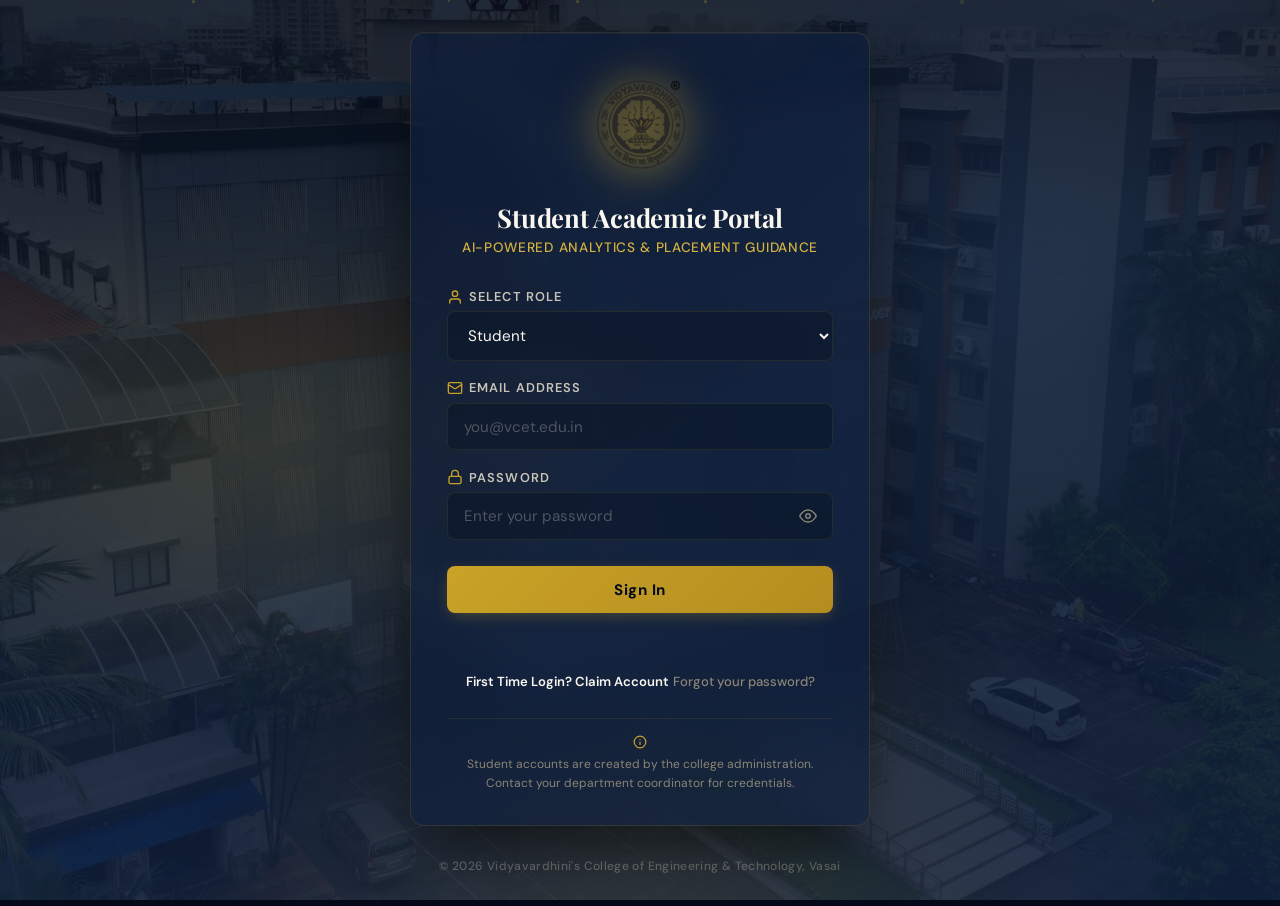
<file: target/classes/static/index.html>
<!DOCTYPE html>
<html lang="en">
<head>
    <meta charset="UTF-8">
    <meta name="viewport" content="width=device-width, initial-scale=1.0">
    <title>VCET — Student Academic Analytics & Placement Guidance Portal</title>
    <meta name="description" content="Vidyavardhini's College of Engineering and Technology. AI-Powered Student Academic Analytics and Placement Guidance Portal.">
    <link href="https://fonts.googleapis.com/css2?family=Playfair+Display:wght@500;700;800&family=DM+Sans:wght@400;500;600;700&display=swap" rel="stylesheet">
    <link rel="stylesheet" href="style.css">
</head>
<body>

    <!-- Animated Background Elements -->
    <div class="bg-scene">
        <div class="bg-gradient"></div>
        <div class="geo geo-2"></div>
        <div class="geo geo-3"></div>
        <div class="geo geo-4"></div>
        <div class="geo geo-5"></div>
        <div class="particle-field">
            <div class="particle p1"></div>
            <div class="particle p2"></div>
            <div class="particle p3"></div>
            <div class="particle p4"></div>
            <div class="particle p5"></div>
            <div class="particle p6"></div>
        </div>
    </div>
    
    <div class="login-wrapper">
        <div class="login-card" id="loginCard">
            <!-- University Crest -->
            <div class="crest-area">
                <div class="crest-glow"></div>
                <img src="College_Logo_R-removebg-preview.png" alt="VCET Crest" class="college-crest" id="collegeCrest">
            </div>

            <!-- Header -->
            <div class="card-header">
                <h1>Student Academic Portal</h1>
                <p class="subtitle">AI-Powered Analytics & Placement Guidance</p>
            </div>

            <!-- Login Form -->
            <form id="loginForm" class="login-form" autocomplete="off">
                <div class="form-group">
                    <label for="role">
                        <svg width="16" height="16" viewBox="0 0 24 24" fill="none" stroke="currentColor" stroke-width="2" stroke-linecap="round" stroke-linejoin="round"><path d="M20 21v-2a4 4 0 0 0-4-4H8a4 4 0 0 0-4 4v2"/><circle cx="12" cy="7" r="4"/></svg>
                        Select Role
                    </label>
                    <select id="role" name="role" required>
                        <option value="student">Student</option>
                        <option value="admin">Administrator</option>
                    </select>
                </div>

                <div class="form-group">
                    <label for="email">
                        <svg width="16" height="16" viewBox="0 0 24 24" fill="none" stroke="currentColor" stroke-width="2" stroke-linecap="round" stroke-linejoin="round"><rect x="2" y="4" width="20" height="16" rx="2"/><path d="m22 7-8.97 5.7a1.94 1.94 0 0 1-2.06 0L2 7"/></svg>
                        Email Address
                    </label>
                    <input type="email" id="email" name="email" placeholder="you@vcet.edu.in" required />
                </div>

                <div class="form-group">
                    <label for="password">
                        <svg width="16" height="16" viewBox="0 0 24 24" fill="none" stroke="currentColor" stroke-width="2" stroke-linecap="round" stroke-linejoin="round"><rect x="3" y="11" width="18" height="11" rx="2" ry="2"/><path d="M7 11V7a5 5 0 0 1 10 0v4"/></svg>
                        Password
                    </label>
                    <div class="input-with-icon">
                        <input type="password" id="password" name="password" placeholder="Enter your password" required />
                        <button type="button" class="toggle-pw" onclick="togglePasswordVisibility()" aria-label="Toggle password visibility" id="pwToggleBtn">
                            <svg id="eyeIcon" width="18" height="18" viewBox="0 0 24 24" fill="none" stroke="currentColor" stroke-width="2" stroke-linecap="round" stroke-linejoin="round"><path d="M1 12s4-8 11-8 11 8 11 8-4 8-11 8-11-8-11-8z"/><circle cx="12" cy="12" r="3"/></svg>
                            <svg id="eyeOffIcon" width="18" height="18" viewBox="0 0 24 24" fill="none" stroke="currentColor" stroke-width="2" stroke-linecap="round" stroke-linejoin="round" style="display:none"><path d="M17.94 17.94A10.07 10.07 0 0 1 12 20c-7 0-11-8-11-8a18.45 18.45 0 0 1 5.06-5.94M9.9 4.24A9.12 9.12 0 0 1 12 4c7 0 11 8 11 8a18.5 18.5 0 0 1-2.16 3.19m-6.72-1.07a3 3 0 1 1-4.24-4.24"/><line x1="1" y1="1" x2="23" y2="23"/></svg>
                        </button>
                    </div>
                </div>

                <div class="form-actions">
                    <button type="submit" class="btn-login" id="loginBtn">
                        <span class="btn-text">Sign In</span>
                        <span class="btn-loader" style="display:none;">
                            <svg width="20" height="20" viewBox="0 0 24 24" fill="none" stroke="currentColor" stroke-width="2"><circle cx="12" cy="12" r="10" stroke-dasharray="32" stroke-dashoffset="32"><animate attributeName="stroke-dashoffset" from="32" to="0" dur="1s" repeatCount="indefinite"/></circle></svg>
                        </span>
                    </button>
                </div>
                
                <div id="errorMessage" class="error-message"></div>

                <div class="help-link-row">
                    <button type="button" class="link-btn" onclick="openClaimAccountModal()" style="color: var(--accent); font-weight: 600;">First Time Login? Claim Account</button>
                    <button type="button" class="link-btn" onclick="openForgotPasswordModal()">Forgot your password?</button>
                </div>
            </form>

            <!-- Footer inside card -->
            <div class="card-divider"></div>
            <p class="card-note">
                <svg width="14" height="14" viewBox="0 0 24 24" fill="none" stroke="currentColor" stroke-width="2" stroke-linecap="round" stroke-linejoin="round"><circle cx="12" cy="12" r="10"/><line x1="12" y1="16" x2="12" y2="12"/><line x1="12" y1="8" x2="12.01" y2="8"/></svg>
                Student accounts are created by the college administration.<br/>Contact your department coordinator for credentials.
            </p>
        </div>

        <footer class="login-footer">
            <p>&copy; 2026 Vidyavardhini's College of Engineering & Technology, Vasai</p>
        </footer>
    </div>

    <!-- Forgot Password Modal -->
    <div id="forgotPasswordModal" class="modal-overlay hidden" role="dialog" aria-modal="true" aria-labelledby="forgotModalTitle" onclick="if(event.target===this)closeForgotPasswordModal()">
        <div class="modal-card" onclick="event.stopPropagation()">
            <div class="modal-header">
                <h2 id="forgotModalTitle">
                    <svg width="20" height="20" viewBox="0 0 24 24" fill="none" stroke="currentColor" stroke-width="2" stroke-linecap="round" stroke-linejoin="round"><circle cx="12" cy="12" r="10"/><path d="M9.09 9a3 3 0 0 1 5.83 1c0 2-3 3-3 3"/><line x1="12" y1="17" x2="12.01" y2="17"/></svg>
                    Account Recovery
                </h2>
                <button type="button" class="modal-close" onclick="closeForgotPasswordModal()" aria-label="Close">
                    <svg width="20" height="20" viewBox="0 0 24 24" fill="none" stroke="currentColor" stroke-width="2" stroke-linecap="round" stroke-linejoin="round"><line x1="18" y1="6" x2="6" y2="18"/><line x1="6" y1="6" x2="18" y2="18"/></svg>
                </button>
            </div>
            <p class="modal-note">Automated password reset is not available. Enter your email to get recovery instructions.</p>
            <form id="forgotPasswordForm" onsubmit="submitForgotPassword(event)">
                <div class="form-group">
                    <label for="forgotEmail">Registered Email</label>
                    <input type="email" id="forgotEmail" required placeholder="you@vcet.edu.in" />
                </div>
                <p id="forgotPasswordMessage" class="forgot-message"></p>
                <div class="form-actions modal-actions">
                    <button type="submit" class="btn-login">Get Instructions</button>
                </div>
            </form>
        </div>
    </div>
    
    <!-- Claim Account Modal -->
    <div id="claimAccountModal" class="modal-overlay hidden" role="dialog" aria-modal="true" aria-labelledby="claimModalTitle" onclick="if(event.target===this)closeClaimAccountModal()">
        <div class="modal-card" onclick="event.stopPropagation()">
            <div class="modal-header">
                <h2 id="claimModalTitle">
                    <svg width="20" height="20" viewBox="0 0 24 24" fill="none" stroke="currentColor" stroke-width="2" stroke-linecap="round" stroke-linejoin="round"><path d="M16 21v-2a4 4 0 0 0-4-4H6a4 4 0 0 0-4 4v2"/><circle cx="9" cy="7" r="4"/><polyline points="16 11 18 13 22 9"/></svg>
                    Claim Account
                </h2>
                <button type="button" class="modal-close" onclick="closeClaimAccountModal()" aria-label="Close">
                    <svg width="20" height="20" viewBox="0 0 24 24" fill="none" stroke="currentColor" stroke-width="2" stroke-linecap="round" stroke-linejoin="round"><line x1="18" y1="6" x2="6" y2="18"/><line x1="6" y1="6" x2="18" y2="18"/></svg>
                </button>
            </div>
            <p class="modal-note">Set up your secure password using the 8-character Claim Code sent by your administrator.</p>
            <form id="claimAccountForm" onsubmit="submitClaimAccount(event)">
                <div class="form-group">
                    <label for="claimToken">Claim Code</label>
                    <input type="text" id="claimToken" required placeholder="E.g., A72B9X3K" />
                </div>
                <div class="form-group">
                    <label for="claimEmail">Registered Email</label>
                    <input type="email" id="claimEmail" required placeholder="you@vcet.edu.in" />
                </div>
                <div class="form-group">
                    <label for="claimPassword">Create New Password</label>
                    <input type="password" id="claimPassword" required placeholder="Minimum 6 characters" minlength="6" />
                </div>
                <p id="claimAccountMessage" class="forgot-message"></p>
                <div class="form-actions modal-actions">
                    <button type="submit" class="btn-login" id="claimBtn">
                        <span class="btn-text" id="claimBtnText">Secure Account</span>
                        <span class="btn-loader" id="claimBtnLoader" style="display:none;">
                            <svg width="20" height="20" viewBox="0 0 24 24" fill="none" stroke="currentColor" stroke-width="2"><circle cx="12" cy="12" r="10" stroke-dasharray="32" stroke-dashoffset="32"><animate attributeName="stroke-dashoffset" from="32" to="0" dur="1s" repeatCount="indefinite"/></circle></svg>
                        </span>
                    </button>
                </div>
            </form>
        </div>
    </div>

    <script src="script.js"></script>
</body>
</html>
</file>
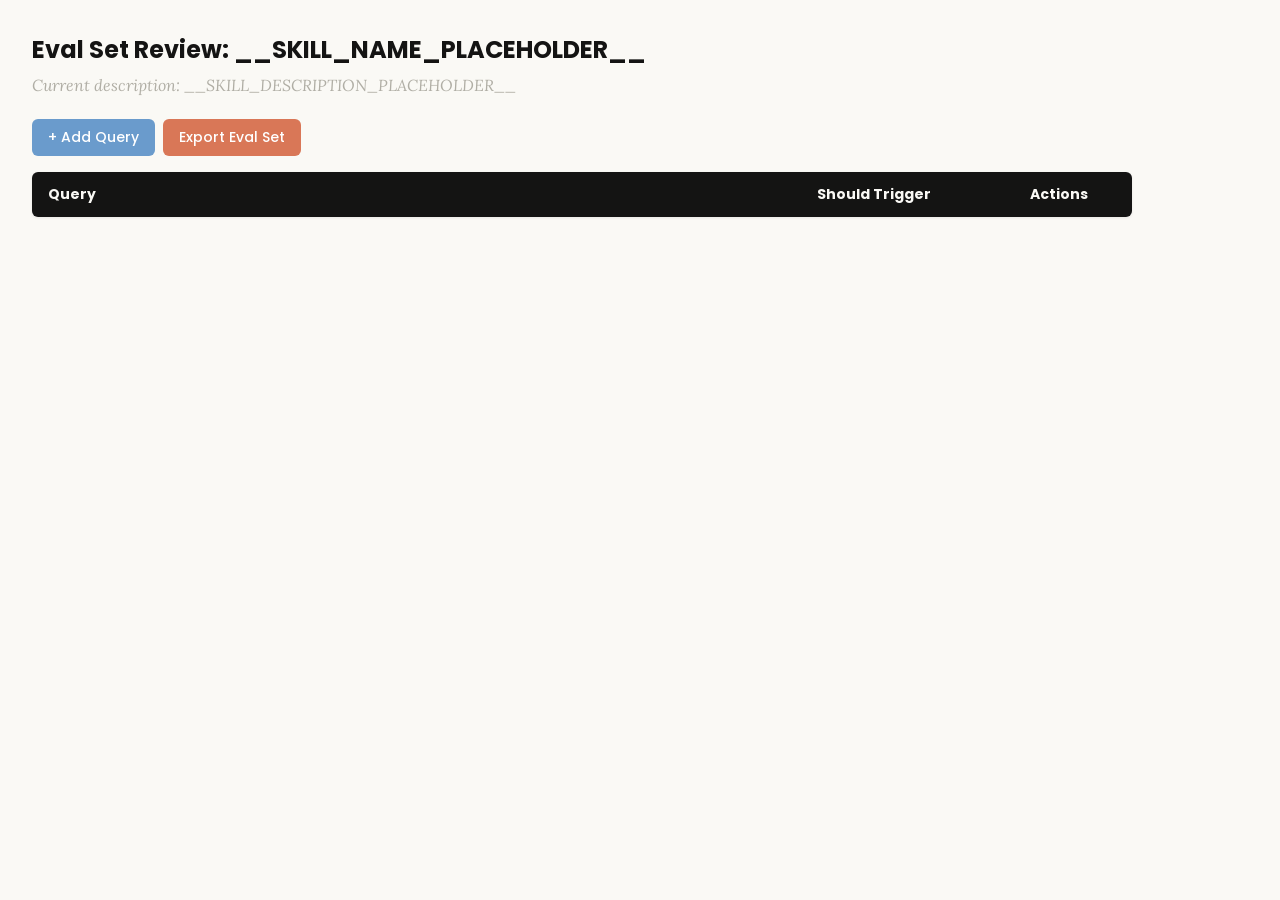
<file: SKills/skill-creator/assets/eval_review.html>
<!DOCTYPE html>
<html lang="en">
<head>
  <meta charset="UTF-8">
  <meta name="viewport" content="width=device-width, initial-scale=1.0">
  <title>Eval Set Review - __SKILL_NAME_PLACEHOLDER__</title>
  <link rel="preconnect" href="https://fonts.googleapis.com">
  <link rel="preconnect" href="https://fonts.gstatic.com" crossorigin>
  <link href="https://fonts.googleapis.com/css2?family=Poppins:wght@500;600&family=Lora:wght@400;500&display=swap" rel="stylesheet">
  <style>
    * { box-sizing: border-box; margin: 0; padding: 0; }
    body { font-family: 'Lora', Georgia, serif; background: #faf9f5; padding: 2rem; color: #141413; }
    h1 { font-family: 'Poppins', sans-serif; margin-bottom: 0.5rem; font-size: 1.5rem; }
    .description { color: #b0aea5; margin-bottom: 1.5rem; font-style: italic; max-width: 900px; }
    .controls { margin-bottom: 1rem; display: flex; gap: 0.5rem; }
    .btn { font-family: 'Poppins', sans-serif; padding: 0.5rem 1rem; border: none; border-radius: 6px; cursor: pointer; font-size: 0.875rem; font-weight: 500; }
    .btn-add { background: #6a9bcc; color: white; }
    .btn-add:hover { background: #5889b8; }
    .btn-export { background: #d97757; color: white; }
    .btn-export:hover { background: #c4613f; }
    table { width: 100%; max-width: 1100px; border-collapse: collapse; background: white; border-radius: 6px; overflow: hidden; box-shadow: 0 1px 3px rgba(0,0,0,0.08); }
    th { font-family: 'Poppins', sans-serif; background: #141413; color: #faf9f5; padding: 0.75rem 1rem; text-align: left; font-size: 0.875rem; }
    td { padding: 0.75rem 1rem; border-bottom: 1px solid #e8e6dc; vertical-align: top; }
    tr:nth-child(even) td { background: #faf9f5; }
    tr:hover td { background: #f3f1ea; }
    .section-header td { background: #e8e6dc; font-family: 'Poppins', sans-serif; font-weight: 500; font-size: 0.8rem; color: #141413; text-transform: uppercase; letter-spacing: 0.05em; }
    .query-input { width: 100%; padding: 0.4rem; border: 1px solid #e8e6dc; border-radius: 4px; font-size: 0.875rem; font-family: 'Lora', Georgia, serif; resize: vertical; min-height: 60px; }
    .query-input:focus { outline: none; border-color: #d97757; box-shadow: 0 0 0 2px rgba(217,119,87,0.15); }
    .toggle { position: relative; display: inline-block; width: 44px; height: 24px; }
    .toggle input { opacity: 0; width: 0; height: 0; }
    .toggle .slider { position: absolute; inset: 0; background: #b0aea5; border-radius: 24px; cursor: pointer; transition: 0.2s; }
    .toggle .slider::before { content: ""; position: absolute; width: 18px; height: 18px; left: 3px; bottom: 3px; background: white; border-radius: 50%; transition: 0.2s; }
    .toggle input:checked + .slider { background: #d97757; }
    .toggle input:checked + .slider::before { transform: translateX(20px); }
    .btn-delete { background: #c44; color: white; padding: 0.3rem 0.6rem; border: none; border-radius: 4px; cursor: pointer; font-size: 0.75rem; font-family: 'Poppins', sans-serif; }
    .btn-delete:hover { background: #a33; }
    .summary { margin-top: 1rem; color: #b0aea5; font-size: 0.875rem; }
  </style>
</head>
<body>
  <h1>Eval Set Review: <span id="skill-name">__SKILL_NAME_PLACEHOLDER__</span></h1>
  <p class="description">Current description: <span id="skill-desc">__SKILL_DESCRIPTION_PLACEHOLDER__</span></p>

  <div class="controls">
    <button class="btn btn-add" onclick="addRow()">+ Add Query</button>
    <button class="btn btn-export" onclick="exportEvalSet()">Export Eval Set</button>
  </div>

  <table>
    <thead>
      <tr>
        <th style="width:65%">Query</th>
        <th style="width:18%">Should Trigger</th>
        <th style="width:10%">Actions</th>
      </tr>
    </thead>
    <tbody id="eval-body"></tbody>
  </table>

  <p class="summary" id="summary"></p>

  <script>
    const EVAL_DATA = __EVAL_DATA_PLACEHOLDER__;

    let evalItems = [...EVAL_DATA];

    function render() {
      const tbody = document.getElementById('eval-body');
      tbody.innerHTML = '';

      // Sort: should-trigger first, then should-not-trigger
      const sorted = evalItems
        .map((item, origIdx) => ({ ...item, origIdx }))
        .sort((a, b) => (b.should_trigger ? 1 : 0) - (a.should_trigger ? 1 : 0));

      let lastGroup = null;
      sorted.forEach(item => {
        const group = item.should_trigger ? 'trigger' : 'no-trigger';
        if (group !== lastGroup) {
          const headerRow = document.createElement('tr');
          headerRow.className = 'section-header';
          headerRow.innerHTML = `<td colspan="3">${item.should_trigger ? 'Should Trigger' : 'Should NOT Trigger'}</td>`;
          tbody.appendChild(headerRow);
          lastGroup = group;
        }

        const idx = item.origIdx;
        const tr = document.createElement('tr');
        tr.innerHTML = `
          <td><textarea class="query-input" onchange="updateQuery(${idx}, this.value)">${escapeHtml(item.query)}</textarea></td>
          <td>
            <label class="toggle">
              <input type="checkbox" ${item.should_trigger ? 'checked' : ''} onchange="updateTrigger(${idx}, this.checked)">
              <span class="slider"></span>
            </label>
            <span style="margin-left:8px;font-size:0.8rem;color:#b0aea5">${item.should_trigger ? 'Yes' : 'No'}</span>
          </td>
          <td><button class="btn-delete" onclick="deleteRow(${idx})">Delete</button></td>
        `;
        tbody.appendChild(tr);
      });
      updateSummary();
    }

    function escapeHtml(text) {
      const div = document.createElement('div');
      div.textContent = text;
      return div.innerHTML;
    }

    function updateQuery(idx, value) { evalItems[idx].query = value; updateSummary(); }
    function updateTrigger(idx, value) { evalItems[idx].should_trigger = value; render(); }
    function deleteRow(idx) { evalItems.splice(idx, 1); render(); }

    function addRow() {
      evalItems.push({ query: '', should_trigger: true });
      render();
      const inputs = document.querySelectorAll('.query-input');
      inputs[inputs.length - 1].focus();
    }

    function updateSummary() {
      const trigger = evalItems.filter(i => i.should_trigger).length;
      const noTrigger = evalItems.filter(i => !i.should_trigger).length;
      document.getElementById('summary').textContent =
        `${evalItems.length} queries total: ${trigger} should trigger, ${noTrigger} should not trigger`;
    }

    function exportEvalSet() {
      const valid = evalItems.filter(i => i.query.trim() !== '');
      const data = valid.map(i => ({ query: i.query.trim(), should_trigger: i.should_trigger }));
      const blob = new Blob([JSON.stringify(data, null, 2)], { type: 'application/json' });
      const url = URL.createObjectURL(blob);
      const a = document.createElement('a');
      a.href = url;
      a.download = 'eval_set.json';
      document.body.appendChild(a);
      a.click();
      document.body.removeChild(a);
      URL.revokeObjectURL(url);
    }

    render();
  </script>
</body>
</html>
</file>
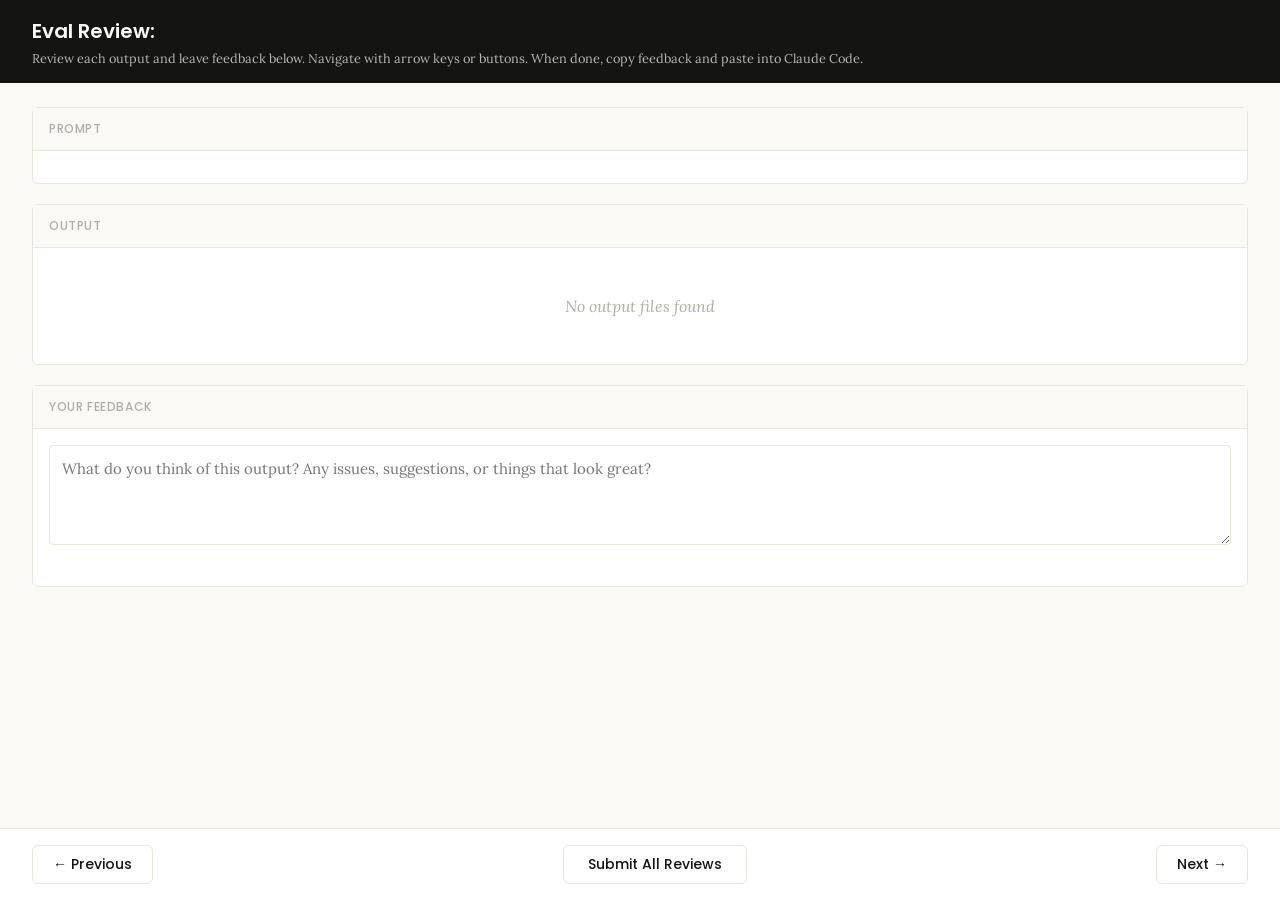
<file: SKills/skill-creator/eval-viewer/viewer.html>
<!DOCTYPE html>
<html lang="en">
<head>
  <meta charset="UTF-8">
  <meta name="viewport" content="width=device-width, initial-scale=1.0">
  <title>Eval Review</title>
  <link rel="preconnect" href="https://fonts.googleapis.com">
  <link rel="preconnect" href="https://fonts.gstatic.com" crossorigin>
  <link href="https://fonts.googleapis.com/css2?family=Poppins:wght@500;600&family=Lora:wght@400;500&display=swap" rel="stylesheet">
  <script src="https://cdn.sheetjs.com/xlsx-0.20.3/package/dist/xlsx.full.min.js" integrity="sha384-EnyY0/GSHQGSxSgMwaIPzSESbqoOLSexfnSMN2AP+39Ckmn92stwABZynq1JyzdT" crossorigin="anonymous"></script>
  <style>
    :root {
      --bg: #faf9f5;
      --surface: #ffffff;
      --border: #e8e6dc;
      --text: #141413;
      --text-muted: #b0aea5;
      --accent: #d97757;
      --accent-hover: #c4613f;
      --green: #788c5d;
      --green-bg: #eef2e8;
      --red: #c44;
      --red-bg: #fceaea;
      --header-bg: #141413;
      --header-text: #faf9f5;
      --radius: 6px;
    }

    * { box-sizing: border-box; margin: 0; padding: 0; }

    body {
      font-family: 'Lora', Georgia, serif;
      background: var(--bg);
      color: var(--text);
      height: 100vh;
      display: flex;
      flex-direction: column;
    }

    /* ---- Header ---- */
    .header {
      background: var(--header-bg);
      color: var(--header-text);
      padding: 1rem 2rem;
      display: flex;
      justify-content: space-between;
      align-items: center;
      flex-shrink: 0;
    }
    .header h1 {
      font-family: 'Poppins', sans-serif;
      font-size: 1.25rem;
      font-weight: 600;
    }
    .header .instructions {
      font-size: 0.8rem;
      opacity: 0.7;
      margin-top: 0.25rem;
    }
    .header .progress {
      font-size: 0.875rem;
      opacity: 0.8;
      text-align: right;
    }

    /* ---- Main content ---- */
    .main {
      flex: 1;
      overflow-y: auto;
      padding: 1.5rem 2rem;
      display: flex;
      flex-direction: column;
      gap: 1.25rem;
    }

    /* ---- Sections ---- */
    .section {
      background: var(--surface);
      border: 1px solid var(--border);
      border-radius: var(--radius);
      flex-shrink: 0;
    }
    .section-header {
      font-family: 'Poppins', sans-serif;
      padding: 0.75rem 1rem;
      font-size: 0.75rem;
      font-weight: 500;
      text-transform: uppercase;
      letter-spacing: 0.05em;
      color: var(--text-muted);
      border-bottom: 1px solid var(--border);
      background: var(--bg);
    }
    .section-body {
      padding: 1rem;
    }

    /* ---- Config badge ---- */
    .config-badge {
      display: inline-block;
      padding: 0.2rem 0.625rem;
      border-radius: 9999px;
      font-family: 'Poppins', sans-serif;
      font-size: 0.6875rem;
      font-weight: 600;
      text-transform: uppercase;
      letter-spacing: 0.03em;
      margin-left: 0.75rem;
      vertical-align: middle;
    }
    .config-badge.config-primary {
      background: rgba(33, 150, 243, 0.12);
      color: #1976d2;
    }
    .config-badge.config-baseline {
      background: rgba(255, 193, 7, 0.15);
      color: #f57f17;
    }

    /* ---- Prompt ---- */
    .prompt-text {
      white-space: pre-wrap;
      font-size: 0.9375rem;
      line-height: 1.6;
    }

    /* ---- Outputs ---- */
    .output-file {
      border: 1px solid var(--border);
      border-radius: var(--radius);
      overflow: hidden;
    }
    .output-file + .output-file {
      margin-top: 1rem;
    }
    .output-file-header {
      padding: 0.5rem 0.75rem;
      font-size: 0.8rem;
      font-weight: 600;
      color: var(--text-muted);
      background: var(--bg);
      border-bottom: 1px solid var(--border);
      font-family: 'SF Mono', SFMono-Regular, Consolas, 'Liberation Mono', Menlo, monospace;
      display: flex;
      justify-content: space-between;
      align-items: center;
    }
    .output-file-header .dl-btn {
      font-size: 0.7rem;
      color: var(--accent);
      text-decoration: none;
      cursor: pointer;
      font-family: -apple-system, BlinkMacSystemFont, 'Segoe UI', sans-serif;
      font-weight: 500;
      opacity: 0.8;
    }
    .output-file-header .dl-btn:hover {
      opacity: 1;
      text-decoration: underline;
    }
    .output-file-content {
      padding: 0.75rem;
      overflow-x: auto;
    }
    .output-file-content pre {
      font-size: 0.8125rem;
      line-height: 1.5;
      white-space: pre-wrap;
      word-break: break-word;
      font-family: 'SF Mono', SFMono-Regular, Consolas, 'Liberation Mono', Menlo, monospace;
    }
    .output-file-content img {
      max-width: 100%;
      height: auto;
      border-radius: 4px;
    }
    .output-file-content iframe {
      width: 100%;
      height: 600px;
      border: none;
    }
    .output-file-content table {
      border-collapse: collapse;
      font-size: 0.8125rem;
      width: 100%;
    }
    .output-file-content table td,
    .output-file-content table th {
      border: 1px solid var(--border);
      padding: 0.375rem 0.5rem;
      text-align: left;
    }
    .output-file-content table th {
      background: var(--bg);
      font-weight: 600;
    }
    .output-file-content .download-link {
      display: inline-flex;
      align-items: center;
      gap: 0.5rem;
      padding: 0.5rem 1rem;
      background: var(--bg);
      border: 1px solid var(--border);
      border-radius: 4px;
      color: var(--accent);
      text-decoration: none;
      font-size: 0.875rem;
      cursor: pointer;
    }
    .output-file-content .download-link:hover {
      background: var(--border);
    }
    .empty-state {
      color: var(--text-muted);
      font-style: italic;
      padding: 2rem;
      text-align: center;
    }

    /* ---- Feedback ---- */
    .prev-feedback {
      background: var(--bg);
      border: 1px solid var(--border);
      border-radius: 4px;
      padding: 0.625rem 0.75rem;
      margin-top: 0.75rem;
      font-size: 0.8125rem;
      color: var(--text-muted);
      line-height: 1.5;
    }
    .prev-feedback-label {
      font-size: 0.7rem;
      font-weight: 600;
      text-transform: uppercase;
      letter-spacing: 0.04em;
      margin-bottom: 0.25rem;
      color: var(--text-muted);
    }
    .feedback-textarea {
      width: 100%;
      min-height: 100px;
      padding: 0.75rem;
      border: 1px solid var(--border);
      border-radius: 4px;
      font-family: inherit;
      font-size: 0.9375rem;
      line-height: 1.5;
      resize: vertical;
      color: var(--text);
    }
    .feedback-textarea:focus {
      outline: none;
      border-color: var(--accent);
      box-shadow: 0 0 0 3px rgba(37, 99, 235, 0.1);
    }
    .feedback-status {
      font-size: 0.75rem;
      color: var(--text-muted);
      margin-top: 0.5rem;
      min-height: 1.1em;
    }

    /* ---- Grades (collapsible) ---- */
    .grades-toggle {
      display: flex;
      align-items: center;
      cursor: pointer;
      user-select: none;
    }
    .grades-toggle:hover {
      color: var(--accent);
    }
    .grades-toggle .arrow {
      margin-right: 0.5rem;
      transition: transform 0.15s;
      font-size: 0.75rem;
    }
    .grades-toggle .arrow.open {
      transform: rotate(90deg);
    }
    .grades-content {
      display: none;
      margin-top: 0.75rem;
    }
    .grades-content.open {
      display: block;
    }
    .grades-summary {
      font-size: 0.875rem;
      margin-bottom: 0.75rem;
      display: flex;
      align-items: center;
      gap: 0.5rem;
    }
    .grade-badge {
      display: inline-block;
      padding: 0.125rem 0.5rem;
      border-radius: 9999px;
      font-size: 0.75rem;
      font-weight: 600;
    }
    .grade-pass { background: var(--green-bg); color: var(--green); }
    .grade-fail { background: var(--red-bg); color: var(--red); }
    .assertion-list {
      list-style: none;
    }
    .assertion-item {
      padding: 0.625rem 0;
      border-bottom: 1px solid var(--border);
      font-size: 0.8125rem;
    }
    .assertion-item:last-child { border-bottom: none; }
    .assertion-status {
      font-weight: 600;
      margin-right: 0.5rem;
    }
    .assertion-status.pass { color: var(--green); }
    .assertion-status.fail { color: var(--red); }
    .assertion-evidence {
      color: var(--text-muted);
      font-size: 0.75rem;
      margin-top: 0.25rem;
      padding-left: 1.5rem;
    }

    /* ---- View tabs ---- */
    .view-tabs {
      display: flex;
      gap: 0;
      padding: 0 2rem;
      background: var(--bg);
      border-bottom: 1px solid var(--border);
      flex-shrink: 0;
    }
    .view-tab {
      font-family: 'Poppins', sans-serif;
      padding: 0.625rem 1.25rem;
      font-size: 0.8125rem;
      font-weight: 500;
      cursor: pointer;
      border: none;
      background: none;
      color: var(--text-muted);
      border-bottom: 2px solid transparent;
      transition: all 0.15s;
    }
    .view-tab:hover { color: var(--text); }
    .view-tab.active {
      color: var(--accent);
      border-bottom-color: var(--accent);
    }
    .view-panel { display: none; }
    .view-panel.active { display: flex; flex-direction: column; flex: 1; overflow: hidden; }

    /* ---- Benchmark view ---- */
    .benchmark-view {
      padding: 1.5rem 2rem;
      overflow-y: auto;
      flex: 1;
    }
    .benchmark-table {
      border-collapse: collapse;
      background: var(--surface);
      border: 1px solid var(--border);
      border-radius: var(--radius);
      font-size: 0.8125rem;
      width: 100%;
      margin-bottom: 1.5rem;
    }
    .benchmark-table th, .benchmark-table td {
      padding: 0.625rem 0.75rem;
      text-align: left;
      border: 1px solid var(--border);
    }
    .benchmark-table th {
      font-family: 'Poppins', sans-serif;
      background: var(--header-bg);
      color: var(--header-text);
      font-weight: 500;
      font-size: 0.75rem;
      text-transform: uppercase;
      letter-spacing: 0.04em;
    }
    .benchmark-table tr:hover { background: var(--bg); }
    .benchmark-table tr.benchmark-row-with { background: rgba(33, 150, 243, 0.06); }
    .benchmark-table tr.benchmark-row-without { background: rgba(255, 193, 7, 0.06); }
    .benchmark-table tr.benchmark-row-with:hover { background: rgba(33, 150, 243, 0.12); }
    .benchmark-table tr.benchmark-row-without:hover { background: rgba(255, 193, 7, 0.12); }
    .benchmark-table tr.benchmark-row-avg { font-weight: 600; border-top: 2px solid var(--border); }
    .benchmark-table tr.benchmark-row-avg.benchmark-row-with { background: rgba(33, 150, 243, 0.12); }
    .benchmark-table tr.benchmark-row-avg.benchmark-row-without { background: rgba(255, 193, 7, 0.12); }
    .benchmark-delta-positive { color: var(--green); font-weight: 600; }
    .benchmark-delta-negative { color: var(--red); font-weight: 600; }
    .benchmark-notes {
      background: var(--surface);
      border: 1px solid var(--border);
      border-radius: var(--radius);
      padding: 1rem;
    }
    .benchmark-notes h3 {
      font-family: 'Poppins', sans-serif;
      font-size: 0.875rem;
      margin-bottom: 0.75rem;
    }
    .benchmark-notes ul {
      list-style: disc;
      padding-left: 1.25rem;
    }
    .benchmark-notes li {
      font-size: 0.8125rem;
      line-height: 1.6;
      margin-bottom: 0.375rem;
    }
    .benchmark-empty {
      color: var(--text-muted);
      font-style: italic;
      text-align: center;
      padding: 3rem;
    }

    /* ---- Navigation ---- */
    .nav {
      display: flex;
      justify-content: space-between;
      align-items: center;
      padding: 1rem 2rem;
      border-top: 1px solid var(--border);
      background: var(--surface);
      flex-shrink: 0;
    }
    .nav-btn {
      font-family: 'Poppins', sans-serif;
      padding: 0.5rem 1.25rem;
      border: 1px solid var(--border);
      border-radius: var(--radius);
      background: var(--surface);
      cursor: pointer;
      font-size: 0.875rem;
      font-weight: 500;
      color: var(--text);
      transition: all 0.15s;
    }
    .nav-btn:hover:not(:disabled) {
      background: var(--bg);
      border-color: var(--text-muted);
    }
    .nav-btn:disabled {
      opacity: 0.4;
      cursor: not-allowed;
    }
    .done-btn {
      font-family: 'Poppins', sans-serif;
      padding: 0.5rem 1.5rem;
      border: 1px solid var(--border);
      border-radius: var(--radius);
      background: var(--surface);
      color: var(--text);
      cursor: pointer;
      font-size: 0.875rem;
      font-weight: 500;
      transition: all 0.15s;
    }
    .done-btn:hover {
      background: var(--bg);
      border-color: var(--text-muted);
    }
    .done-btn.ready {
      border: none;
      background: var(--accent);
      color: white;
      font-weight: 600;
    }
    .done-btn.ready:hover {
      background: var(--accent-hover);
    }
    /* ---- Done overlay ---- */
    .done-overlay {
      display: none;
      position: fixed;
      inset: 0;
      background: rgba(0, 0, 0, 0.5);
      z-index: 100;
      justify-content: center;
      align-items: center;
    }
    .done-overlay.visible {
      display: flex;
    }
    .done-card {
      background: var(--surface);
      border-radius: 12px;
      padding: 2rem 3rem;
      text-align: center;
      box-shadow: 0 20px 60px rgba(0, 0, 0, 0.3);
      max-width: 500px;
    }
    .done-card h2 {
      font-size: 1.5rem;
      margin-bottom: 0.5rem;
    }
    .done-card p {
      color: var(--text-muted);
      margin-bottom: 1.5rem;
      line-height: 1.5;
    }
    .done-card .btn-row {
      display: flex;
      gap: 0.5rem;
      justify-content: center;
    }
    .done-card button {
      padding: 0.5rem 1.25rem;
      border: 1px solid var(--border);
      border-radius: var(--radius);
      background: var(--surface);
      cursor: pointer;
      font-size: 0.875rem;
    }
    .done-card button:hover {
      background: var(--bg);
    }
    /* ---- Toast ---- */
    .toast {
      position: fixed;
      bottom: 5rem;
      left: 50%;
      transform: translateX(-50%);
      background: var(--header-bg);
      color: var(--header-text);
      padding: 0.625rem 1.25rem;
      border-radius: var(--radius);
      font-size: 0.875rem;
      opacity: 0;
      transition: opacity 0.3s;
      pointer-events: none;
      z-index: 200;
    }
    .toast.visible {
      opacity: 1;
    }
  </style>
</head>
<body>
  <div id="app" style="height:100vh; display:flex; flex-direction:column;">
    <div class="header">
      <div>
        <h1>Eval Review: <span id="skill-name"></span></h1>
        <div class="instructions">Review each output and leave feedback below. Navigate with arrow keys or buttons. When done, copy feedback and paste into Claude Code.</div>
      </div>
      <div class="progress" id="progress"></div>
    </div>

    <!-- View tabs (only shown when benchmark data exists) -->
    <div class="view-tabs" id="view-tabs" style="display:none;">
      <button class="view-tab active" onclick="switchView('outputs')">Outputs</button>
      <button class="view-tab" onclick="switchView('benchmark')">Benchmark</button>
    </div>

    <!-- Outputs panel (qualitative review) -->
    <div class="view-panel active" id="panel-outputs">
    <div class="main">
      <!-- Prompt -->
      <div class="section">
        <div class="section-header">Prompt <span class="config-badge" id="config-badge" style="display:none;"></span></div>
        <div class="section-body">
          <div class="prompt-text" id="prompt-text"></div>
        </div>
      </div>

      <!-- Outputs -->
      <div class="section">
        <div class="section-header">Output</div>
        <div class="section-body" id="outputs-body">
          <div class="empty-state">No output files found</div>
        </div>
      </div>

      <!-- Previous Output (collapsible) -->
      <div class="section" id="prev-outputs-section" style="display:none;">
        <div class="section-header">
          <div class="grades-toggle" onclick="togglePrevOutputs()">
            <span class="arrow" id="prev-outputs-arrow">&#9654;</span>
            Previous Output
          </div>
        </div>
        <div class="grades-content" id="prev-outputs-content"></div>
      </div>

      <!-- Grades (collapsible) -->
      <div class="section" id="grades-section" style="display:none;">
        <div class="section-header">
          <div class="grades-toggle" onclick="toggleGrades()">
            <span class="arrow" id="grades-arrow">&#9654;</span>
            Formal Grades
          </div>
        </div>
        <div class="grades-content" id="grades-content"></div>
      </div>

      <!-- Feedback -->
      <div class="section">
        <div class="section-header">Your Feedback</div>
        <div class="section-body">
          <textarea
            class="feedback-textarea"
            id="feedback"
            placeholder="What do you think of this output? Any issues, suggestions, or things that look great?"
          ></textarea>
          <div class="feedback-status" id="feedback-status"></div>
          <div class="prev-feedback" id="prev-feedback" style="display:none;">
            <div class="prev-feedback-label">Previous feedback</div>
            <div id="prev-feedback-text"></div>
          </div>
        </div>
      </div>
    </div>

    <div class="nav" id="outputs-nav">
      <button class="nav-btn" id="prev-btn" onclick="navigate(-1)">&#8592; Previous</button>
      <button class="done-btn" id="done-btn" onclick="showDoneDialog()">Submit All Reviews</button>
      <button class="nav-btn" id="next-btn" onclick="navigate(1)">Next &#8594;</button>
    </div>
    </div><!-- end panel-outputs -->

    <!-- Benchmark panel (quantitative stats) -->
    <div class="view-panel" id="panel-benchmark">
      <div class="benchmark-view" id="benchmark-content">
        <div class="benchmark-empty">No benchmark data available. Run a benchmark to see quantitative results here.</div>
      </div>
    </div>
  </div>

  <!-- Done overlay -->
  <div class="done-overlay" id="done-overlay">
    <div class="done-card">
      <h2>Review Complete</h2>
      <p>Your feedback has been saved. Go back to your Claude Code session and tell Claude you're done reviewing.</p>
      <div class="btn-row">
        <button onclick="closeDoneDialog()">OK</button>
      </div>
    </div>
  </div>

  <!-- Toast -->
  <div class="toast" id="toast"></div>

  <script>
    // ---- Embedded data (injected by generate_review.py) ----
    /*__EMBEDDED_DATA__*/

    // ---- State ----
    let feedbackMap = {};  // run_id -> feedback text
    let currentIndex = 0;
    let visitedRuns = new Set();

    // ---- Init ----
    async function init() {
      // Load saved feedback from server — but only if this isn't a fresh
      // iteration (indicated by previous_feedback being present). When
      // previous feedback exists, the feedback.json on disk is stale from
      // the prior iteration and should not pre-fill the textareas.
      const hasPrevious = Object.keys(EMBEDDED_DATA.previous_feedback || {}).length > 0
        || Object.keys(EMBEDDED_DATA.previous_outputs || {}).length > 0;
      if (!hasPrevious) {
        try {
          const resp = await fetch("/api/feedback");
          const data = await resp.json();
          if (data.reviews) {
            for (const r of data.reviews) feedbackMap[r.run_id] = r.feedback;
          }
        } catch { /* first run, no feedback yet */ }
      }

      document.getElementById("skill-name").textContent = EMBEDDED_DATA.skill_name;
      showRun(0);

      // Wire up feedback auto-save
      const textarea = document.getElementById("feedback");
      let saveTimeout = null;
      textarea.addEventListener("input", () => {
        clearTimeout(saveTimeout);
        document.getElementById("feedback-status").textContent = "";
        saveTimeout = setTimeout(() => saveCurrentFeedback(), 800);
      });
    }

    // ---- Navigation ----
    function navigate(delta) {
      const newIndex = currentIndex + delta;
      if (newIndex >= 0 && newIndex < EMBEDDED_DATA.runs.length) {
        saveCurrentFeedback();
        showRun(newIndex);
      }
    }

    function updateNavButtons() {
      document.getElementById("prev-btn").disabled = currentIndex === 0;
      document.getElementById("next-btn").disabled =
        currentIndex === EMBEDDED_DATA.runs.length - 1;
    }

    // ---- Show a run ----
    function showRun(index) {
      currentIndex = index;
      const run = EMBEDDED_DATA.runs[index];

      // Progress
      document.getElementById("progress").textContent =
        `${index + 1} of ${EMBEDDED_DATA.runs.length}`;

      // Prompt
      document.getElementById("prompt-text").textContent = run.prompt;

      // Config badge
      const badge = document.getElementById("config-badge");
      const configMatch = run.id.match(/(with_skill|without_skill|new_skill|old_skill)/);
      if (configMatch) {
        const config = configMatch[1];
        const isBaseline = config === "without_skill" || config === "old_skill";
        badge.textContent = config.replace(/_/g, " ");
        badge.className = "config-badge " + (isBaseline ? "config-baseline" : "config-primary");
        badge.style.display = "inline-block";
      } else {
        badge.style.display = "none";
      }

      // Outputs
      renderOutputs(run);

      // Previous outputs
      renderPrevOutputs(run);

      // Grades
      renderGrades(run);

      // Previous feedback
      const prevFb = (EMBEDDED_DATA.previous_feedback || {})[run.id];
      const prevEl = document.getElementById("prev-feedback");
      if (prevFb) {
        document.getElementById("prev-feedback-text").textContent = prevFb;
        prevEl.style.display = "block";
      } else {
        prevEl.style.display = "none";
      }

      // Feedback
      document.getElementById("feedback").value = feedbackMap[run.id] || "";
      document.getElementById("feedback-status").textContent = "";

      updateNavButtons();

      // Track visited runs and promote done button when all visited
      visitedRuns.add(index);
      const doneBtn = document.getElementById("done-btn");
      if (visitedRuns.size >= EMBEDDED_DATA.runs.length) {
        doneBtn.classList.add("ready");
      }

      // Scroll main content to top
      document.querySelector(".main").scrollTop = 0;
    }

    // ---- Render outputs ----
    function renderOutputs(run) {
      const container = document.getElementById("outputs-body");
      container.innerHTML = "";

      const outputs = run.outputs || [];
      if (outputs.length === 0) {
        container.innerHTML = '<div class="empty-state">No output files</div>';
        return;
      }

      for (const file of outputs) {
        const fileDiv = document.createElement("div");
        fileDiv.className = "output-file";

        // Always show file header with download link
        const header = document.createElement("div");
        header.className = "output-file-header";
        const nameSpan = document.createElement("span");
        nameSpan.textContent = file.name;
        header.appendChild(nameSpan);
        const dlBtn = document.createElement("a");
        dlBtn.className = "dl-btn";
        dlBtn.textContent = "Download";
        dlBtn.download = file.name;
        dlBtn.href = getDownloadUri(file);
        header.appendChild(dlBtn);
        fileDiv.appendChild(header);

        const content = document.createElement("div");
        content.className = "output-file-content";

        if (file.type === "text") {
          const pre = document.createElement("pre");
          pre.textContent = file.content;
          content.appendChild(pre);
        } else if (file.type === "image") {
          const img = document.createElement("img");
          img.src = file.data_uri;
          img.alt = file.name;
          content.appendChild(img);
        } else if (file.type === "pdf") {
          const iframe = document.createElement("iframe");
          iframe.src = file.data_uri;
          content.appendChild(iframe);
        } else if (file.type === "xlsx") {
          renderXlsx(content, file.data_b64);
        } else if (file.type === "binary") {
          const a = document.createElement("a");
          a.className = "download-link";
          a.href = file.data_uri;
          a.download = file.name;
          a.textContent = "Download " + file.name;
          content.appendChild(a);
        } else if (file.type === "error") {
          const pre = document.createElement("pre");
          pre.textContent = file.content;
          pre.style.color = "var(--red)";
          content.appendChild(pre);
        }

        fileDiv.appendChild(content);
        container.appendChild(fileDiv);
      }
    }

    // ---- XLSX rendering via SheetJS ----
    function renderXlsx(container, b64Data) {
      try {
        const raw = Uint8Array.from(atob(b64Data), c => c.charCodeAt(0));
        const wb = XLSX.read(raw, { type: "array" });

        for (let i = 0; i < wb.SheetNames.length; i++) {
          const sheetName = wb.SheetNames[i];
          const ws = wb.Sheets[sheetName];

          if (wb.SheetNames.length > 1) {
            const sheetLabel = document.createElement("div");
            sheetLabel.style.cssText =
              "font-weight:600; font-size:0.8rem; color:#b0aea5; margin-top:0.5rem; margin-bottom:0.25rem;";
            sheetLabel.textContent = "Sheet: " + sheetName;
            container.appendChild(sheetLabel);
          }

          const htmlStr = XLSX.utils.sheet_to_html(ws, { editable: false });
          const wrapper = document.createElement("div");
          wrapper.innerHTML = htmlStr;
          container.appendChild(wrapper);
        }
      } catch (err) {
        container.textContent = "Error rendering spreadsheet: " + err.message;
      }
    }

    // ---- Grades ----
    function renderGrades(run) {
      const section = document.getElementById("grades-section");
      const content = document.getElementById("grades-content");

      if (!run.grading) {
        section.style.display = "none";
        return;
      }

      const grading = run.grading;
      section.style.display = "block";
      // Reset to collapsed
      content.classList.remove("open");
      document.getElementById("grades-arrow").classList.remove("open");

      const summary = grading.summary || {};
      const expectations = grading.expectations || [];

      let html = '<div style="padding: 1rem;">';

      // Summary line
      const passRate = summary.pass_rate != null
        ? Math.round(summary.pass_rate * 100) + "%"
        : "?";
      const badgeClass = summary.pass_rate >= 0.8 ? "grade-pass" : summary.pass_rate >= 0.5 ? "" : "grade-fail";
      html += '<div class="grades-summary">';
      html += '<span class="grade-badge ' + badgeClass + '">' + passRate + '</span>';
      html += '<span>' + (summary.passed || 0) + ' passed, ' + (summary.failed || 0) + ' failed of ' + (summary.total || 0) + '</span>';
      html += '</div>';

      // Assertions list
      html += '<ul class="assertion-list">';
      for (const exp of expectations) {
        const statusClass = exp.passed ? "pass" : "fail";
        const statusIcon = exp.passed ? "\u2713" : "\u2717";
        html += '<li class="assertion-item">';
        html += '<span class="assertion-status ' + statusClass + '">' + statusIcon + '</span>';
        html += '<span>' + escapeHtml(exp.text) + '</span>';
        if (exp.evidence) {
          html += '<div class="assertion-evidence">' + escapeHtml(exp.evidence) + '</div>';
        }
        html += '</li>';
      }
      html += '</ul>';

      html += '</div>';
      content.innerHTML = html;
    }

    function toggleGrades() {
      const content = document.getElementById("grades-content");
      const arrow = document.getElementById("grades-arrow");
      content.classList.toggle("open");
      arrow.classList.toggle("open");
    }

    // ---- Previous outputs (collapsible) ----
    function renderPrevOutputs(run) {
      const section = document.getElementById("prev-outputs-section");
      const content = document.getElementById("prev-outputs-content");
      const prevOutputs = (EMBEDDED_DATA.previous_outputs || {})[run.id];

      if (!prevOutputs || prevOutputs.length === 0) {
        section.style.display = "none";
        return;
      }

      section.style.display = "block";
      // Reset to collapsed
      content.classList.remove("open");
      document.getElementById("prev-outputs-arrow").classList.remove("open");

      // Render the files into the content area
      content.innerHTML = "";
      const wrapper = document.createElement("div");
      wrapper.style.padding = "1rem";

      for (const file of prevOutputs) {
        const fileDiv = document.createElement("div");
        fileDiv.className = "output-file";

        const header = document.createElement("div");
        header.className = "output-file-header";
        const nameSpan = document.createElement("span");
        nameSpan.textContent = file.name;
        header.appendChild(nameSpan);
        const dlBtn = document.createElement("a");
        dlBtn.className = "dl-btn";
        dlBtn.textContent = "Download";
        dlBtn.download = file.name;
        dlBtn.href = getDownloadUri(file);
        header.appendChild(dlBtn);
        fileDiv.appendChild(header);

        const fc = document.createElement("div");
        fc.className = "output-file-content";

        if (file.type === "text") {
          const pre = document.createElement("pre");
          pre.textContent = file.content;
          fc.appendChild(pre);
        } else if (file.type === "image") {
          const img = document.createElement("img");
          img.src = file.data_uri;
          img.alt = file.name;
          fc.appendChild(img);
        } else if (file.type === "pdf") {
          const iframe = document.createElement("iframe");
          iframe.src = file.data_uri;
          fc.appendChild(iframe);
        } else if (file.type === "xlsx") {
          renderXlsx(fc, file.data_b64);
        } else if (file.type === "binary") {
          const a = document.createElement("a");
          a.className = "download-link";
          a.href = file.data_uri;
          a.download = file.name;
          a.textContent = "Download " + file.name;
          fc.appendChild(a);
        }

        fileDiv.appendChild(fc);
        wrapper.appendChild(fileDiv);
      }

      content.appendChild(wrapper);
    }

    function togglePrevOutputs() {
      const content = document.getElementById("prev-outputs-content");
      const arrow = document.getElementById("prev-outputs-arrow");
      content.classList.toggle("open");
      arrow.classList.toggle("open");
    }

    // ---- Feedback (saved to server -> feedback.json) ----
    function saveCurrentFeedback() {
      const run = EMBEDDED_DATA.runs[currentIndex];
      const text = document.getElementById("feedback").value;

      if (text.trim() === "") {
        delete feedbackMap[run.id];
      } else {
        feedbackMap[run.id] = text;
      }

      // Build reviews array from map
      const reviews = [];
      for (const [run_id, feedback] of Object.entries(feedbackMap)) {
        if (feedback.trim()) {
          reviews.push({ run_id, feedback, timestamp: new Date().toISOString() });
        }
      }

      fetch("/api/feedback", {
        method: "POST",
        headers: { "Content-Type": "application/json" },
        body: JSON.stringify({ reviews, status: "in_progress" }),
      }).then(() => {
        document.getElementById("feedback-status").textContent = "Saved";
      }).catch(() => {
        // Static mode or server unavailable — no-op on auto-save,
        // feedback will be downloaded on final submit
        document.getElementById("feedback-status").textContent = "Will download on submit";
      });
    }

    // ---- Done ----
    function showDoneDialog() {
      // Save current textarea to feedbackMap (but don't POST yet)
      const run = EMBEDDED_DATA.runs[currentIndex];
      const text = document.getElementById("feedback").value;
      if (text.trim() === "") {
        delete feedbackMap[run.id];
      } else {
        feedbackMap[run.id] = text;
      }

      // POST once with status: complete — include ALL runs so the model
      // can distinguish "no feedback" (looks good) from "not reviewed"
      const reviews = [];
      const ts = new Date().toISOString();
      for (const r of EMBEDDED_DATA.runs) {
        reviews.push({ run_id: r.id, feedback: feedbackMap[r.id] || "", timestamp: ts });
      }
      const payload = JSON.stringify({ reviews, status: "complete" }, null, 2);
      fetch("/api/feedback", {
        method: "POST",
        headers: { "Content-Type": "application/json" },
        body: payload,
      }).then(() => {
        document.getElementById("done-overlay").classList.add("visible");
      }).catch(() => {
        // Server not available (static mode) — download as file
        const blob = new Blob([payload], { type: "application/json" });
        const url = URL.createObjectURL(blob);
        const a = document.createElement("a");
        a.href = url;
        a.download = "feedback.json";
        a.click();
        URL.revokeObjectURL(url);
        document.getElementById("done-overlay").classList.add("visible");
      });
    }

    function closeDoneDialog() {
      // Reset status back to in_progress
      saveCurrentFeedback();
      document.getElementById("done-overlay").classList.remove("visible");
    }

    // ---- Toast ----
    function showToast(message) {
      const toast = document.getElementById("toast");
      toast.textContent = message;
      toast.classList.add("visible");
      setTimeout(() => toast.classList.remove("visible"), 2000);
    }

    // ---- Keyboard nav ----
    document.addEventListener("keydown", (e) => {
      // Don't capture when typing in textarea
      if (e.target.tagName === "TEXTAREA") return;

      if (e.key === "ArrowLeft" || e.key === "ArrowUp") {
        e.preventDefault();
        navigate(-1);
      } else if (e.key === "ArrowRight" || e.key === "ArrowDown") {
        e.preventDefault();
        navigate(1);
      }
    });

    // ---- Util ----
    function getDownloadUri(file) {
      if (file.data_uri) return file.data_uri;
      if (file.data_b64) return "data:application/octet-stream;base64," + file.data_b64;
      if (file.type === "text") return "data:text/plain;charset=utf-8," + encodeURIComponent(file.content);
      return "#";
    }

    function escapeHtml(text) {
      const div = document.createElement("div");
      div.textContent = text;
      return div.innerHTML;
    }

    // ---- View switching ----
    function switchView(view) {
      document.querySelectorAll(".view-tab").forEach(t => t.classList.remove("active"));
      document.querySelectorAll(".view-panel").forEach(p => p.classList.remove("active"));
      document.querySelector(`[onclick="switchView('${view}')"]`).classList.add("active");
      document.getElementById("panel-" + view).classList.add("active");
    }

    // ---- Benchmark rendering ----
    function renderBenchmark() {
      const data = EMBEDDED_DATA.benchmark;
      if (!data) return;

      // Show the tabs
      document.getElementById("view-tabs").style.display = "flex";

      const container = document.getElementById("benchmark-content");
      const summary = data.run_summary || {};
      const metadata = data.metadata || {};
      const notes = data.notes || [];

      let html = "";

      // Header
      html += "<h2 style='font-family: Poppins, sans-serif; margin-bottom: 0.5rem;'>Benchmark Results</h2>";
      html += "<p style='color: var(--text-muted); font-size: 0.875rem; margin-bottom: 1.25rem;'>";
      if (metadata.skill_name) html += "<strong>" + escapeHtml(metadata.skill_name) + "</strong> &mdash; ";
      if (metadata.timestamp) html += metadata.timestamp + " &mdash; ";
      if (metadata.evals_run) html += "Evals: " + metadata.evals_run.join(", ") + " &mdash; ";
      html += (metadata.runs_per_configuration || "?") + " runs per configuration";
      html += "</p>";

      // Summary table
      html += '<table class="benchmark-table">';

      function fmtStat(stat, pct) {
        if (!stat) return "—";
        const suffix = pct ? "%" : "";
        const m = pct ? (stat.mean * 100).toFixed(0) : stat.mean.toFixed(1);
        const s = pct ? (stat.stddev * 100).toFixed(0) : stat.stddev.toFixed(1);
        return m + suffix + " ± " + s + suffix;
      }

      function deltaClass(val) {
        if (!val) return "";
        const n = parseFloat(val);
        if (n > 0) return "benchmark-delta-positive";
        if (n < 0) return "benchmark-delta-negative";
        return "";
      }

      // Discover config names dynamically (everything except "delta")
      const configs = Object.keys(summary).filter(k => k !== "delta");
      const configA = configs[0] || "config_a";
      const configB = configs[1] || "config_b";
      const labelA = configA.replace(/_/g, " ").replace(/\b\w/g, c => c.toUpperCase());
      const labelB = configB.replace(/_/g, " ").replace(/\b\w/g, c => c.toUpperCase());
      const a = summary[configA] || {};
      const b = summary[configB] || {};
      const delta = summary.delta || {};

      html += "<thead><tr><th>Metric</th><th>" + escapeHtml(labelA) + "</th><th>" + escapeHtml(labelB) + "</th><th>Delta</th></tr></thead>";
      html += "<tbody>";

      html += "<tr><td><strong>Pass Rate</strong></td>";
      html += "<td>" + fmtStat(a.pass_rate, true) + "</td>";
      html += "<td>" + fmtStat(b.pass_rate, true) + "</td>";
      html += '<td class="' + deltaClass(delta.pass_rate) + '">' + (delta.pass_rate || "—") + "</td></tr>";

      // Time (only show row if data exists)
      if (a.time_seconds || b.time_seconds) {
        html += "<tr><td><strong>Time (s)</strong></td>";
        html += "<td>" + fmtStat(a.time_seconds, false) + "</td>";
        html += "<td>" + fmtStat(b.time_seconds, false) + "</td>";
        html += '<td class="' + deltaClass(delta.time_seconds) + '">' + (delta.time_seconds ? delta.time_seconds + "s" : "—") + "</td></tr>";
      }

      // Tokens (only show row if data exists)
      if (a.tokens || b.tokens) {
        html += "<tr><td><strong>Tokens</strong></td>";
        html += "<td>" + fmtStat(a.tokens, false) + "</td>";
        html += "<td>" + fmtStat(b.tokens, false) + "</td>";
        html += '<td class="' + deltaClass(delta.tokens) + '">' + (delta.tokens || "—") + "</td></tr>";
      }

      html += "</tbody></table>";

      // Per-eval breakdown (if runs data available)
      const runs = data.runs || [];
      if (runs.length > 0) {
        const evalIds = [...new Set(runs.map(r => r.eval_id))].sort((a, b) => a - b);

        html += "<h3 style='font-family: Poppins, sans-serif; margin-bottom: 0.75rem;'>Per-Eval Breakdown</h3>";

        const hasTime = runs.some(r => r.result && r.result.time_seconds != null);
        const hasErrors = runs.some(r => r.result && r.result.errors > 0);

        for (const evalId of evalIds) {
          const evalRuns = runs.filter(r => r.eval_id === evalId);
          const evalName = evalRuns[0] && evalRuns[0].eval_name ? evalRuns[0].eval_name : "Eval " + evalId;

          html += "<h4 style='font-family: Poppins, sans-serif; margin: 1rem 0 0.5rem; color: var(--text);'>" + escapeHtml(evalName) + "</h4>";
          html += '<table class="benchmark-table">';
          html += "<thead><tr><th>Config</th><th>Run</th><th>Pass Rate</th>";
          if (hasTime) html += "<th>Time (s)</th>";
          if (hasErrors) html += "<th>Crashes During Execution</th>";
          html += "</tr></thead>";
          html += "<tbody>";

          // Group by config and render with average rows
          const configGroups = [...new Set(evalRuns.map(r => r.configuration))];
          for (let ci = 0; ci < configGroups.length; ci++) {
            const config = configGroups[ci];
            const configRuns = evalRuns.filter(r => r.configuration === config);
            if (configRuns.length === 0) continue;

            const rowClass = ci === 0 ? "benchmark-row-with" : "benchmark-row-without";
            const configLabel = config.replace(/_/g, " ").replace(/\b\w/g, c => c.toUpperCase());

            for (const run of configRuns) {
              const r = run.result || {};
              const prClass = r.pass_rate >= 0.8 ? "benchmark-delta-positive" : r.pass_rate < 0.5 ? "benchmark-delta-negative" : "";
              html += '<tr class="' + rowClass + '">';
              html += "<td>" + configLabel + "</td>";
              html += "<td>" + run.run_number + "</td>";
              html += '<td class="' + prClass + '">' + ((r.pass_rate || 0) * 100).toFixed(0) + "% (" + (r.passed || 0) + "/" + (r.total || 0) + ")</td>";
              if (hasTime) html += "<td>" + (r.time_seconds != null ? r.time_seconds.toFixed(1) : "—") + "</td>";
              if (hasErrors) html += "<td>" + (r.errors || 0) + "</td>";
              html += "</tr>";
            }

            // Average row
            const rates = configRuns.map(r => (r.result || {}).pass_rate || 0);
            const avgRate = rates.reduce((a, b) => a + b, 0) / rates.length;
            const avgPrClass = avgRate >= 0.8 ? "benchmark-delta-positive" : avgRate < 0.5 ? "benchmark-delta-negative" : "";
            html += '<tr class="benchmark-row-avg ' + rowClass + '">';
            html += "<td>" + configLabel + "</td>";
            html += "<td>Avg</td>";
            html += '<td class="' + avgPrClass + '">' + (avgRate * 100).toFixed(0) + "%</td>";
            if (hasTime) {
              const times = configRuns.map(r => (r.result || {}).time_seconds).filter(t => t != null);
              html += "<td>" + (times.length ? (times.reduce((a, b) => a + b, 0) / times.length).toFixed(1) : "—") + "</td>";
            }
            if (hasErrors) html += "<td></td>";
            html += "</tr>";
          }
          html += "</tbody></table>";

          // Per-assertion detail for this eval
          const runsWithExpectations = {};
          for (const config of configGroups) {
            runsWithExpectations[config] = evalRuns.filter(r => r.configuration === config && r.expectations && r.expectations.length > 0);
          }
          const hasAnyExpectations = Object.values(runsWithExpectations).some(runs => runs.length > 0);
          if (hasAnyExpectations) {
            // Collect all unique assertion texts across all configs
            const allAssertions = [];
            const seen = new Set();
            for (const config of configGroups) {
              for (const run of runsWithExpectations[config]) {
                for (const exp of (run.expectations || [])) {
                  if (!seen.has(exp.text)) {
                    seen.add(exp.text);
                    allAssertions.push(exp.text);
                  }
                }
              }
            }

            html += '<table class="benchmark-table" style="margin-top: 0.5rem;">';
            html += "<thead><tr><th>Assertion</th>";
            for (const config of configGroups) {
              const label = config.replace(/_/g, " ").replace(/\b\w/g, c => c.toUpperCase());
              html += "<th>" + escapeHtml(label) + "</th>";
            }
            html += "</tr></thead><tbody>";

            for (const assertionText of allAssertions) {
              html += "<tr><td>" + escapeHtml(assertionText) + "</td>";

              for (const config of configGroups) {
                html += "<td>";
                for (const run of runsWithExpectations[config]) {
                  const exp = (run.expectations || []).find(e => e.text === assertionText);
                  if (exp) {
                    const cls = exp.passed ? "benchmark-delta-positive" : "benchmark-delta-negative";
                    const icon = exp.passed ? "\u2713" : "\u2717";
                    html += '<span class="' + cls + '" title="Run ' + run.run_number + ': ' + escapeHtml(exp.evidence || "") + '">' + icon + "</span> ";
                  } else {
                    html += "— ";
                  }
                }
                html += "</td>";
              }
              html += "</tr>";
            }
            html += "</tbody></table>";
          }
        }
      }

      // Notes
      if (notes.length > 0) {
        html += '<div class="benchmark-notes">';
        html += "<h3>Analysis Notes</h3>";
        html += "<ul>";
        for (const note of notes) {
          html += "<li>" + escapeHtml(note) + "</li>";
        }
        html += "</ul></div>";
      }

      container.innerHTML = html;
    }

    // ---- Start ----
    init();
    renderBenchmark();
  </script>
</body>
</html>
</file>
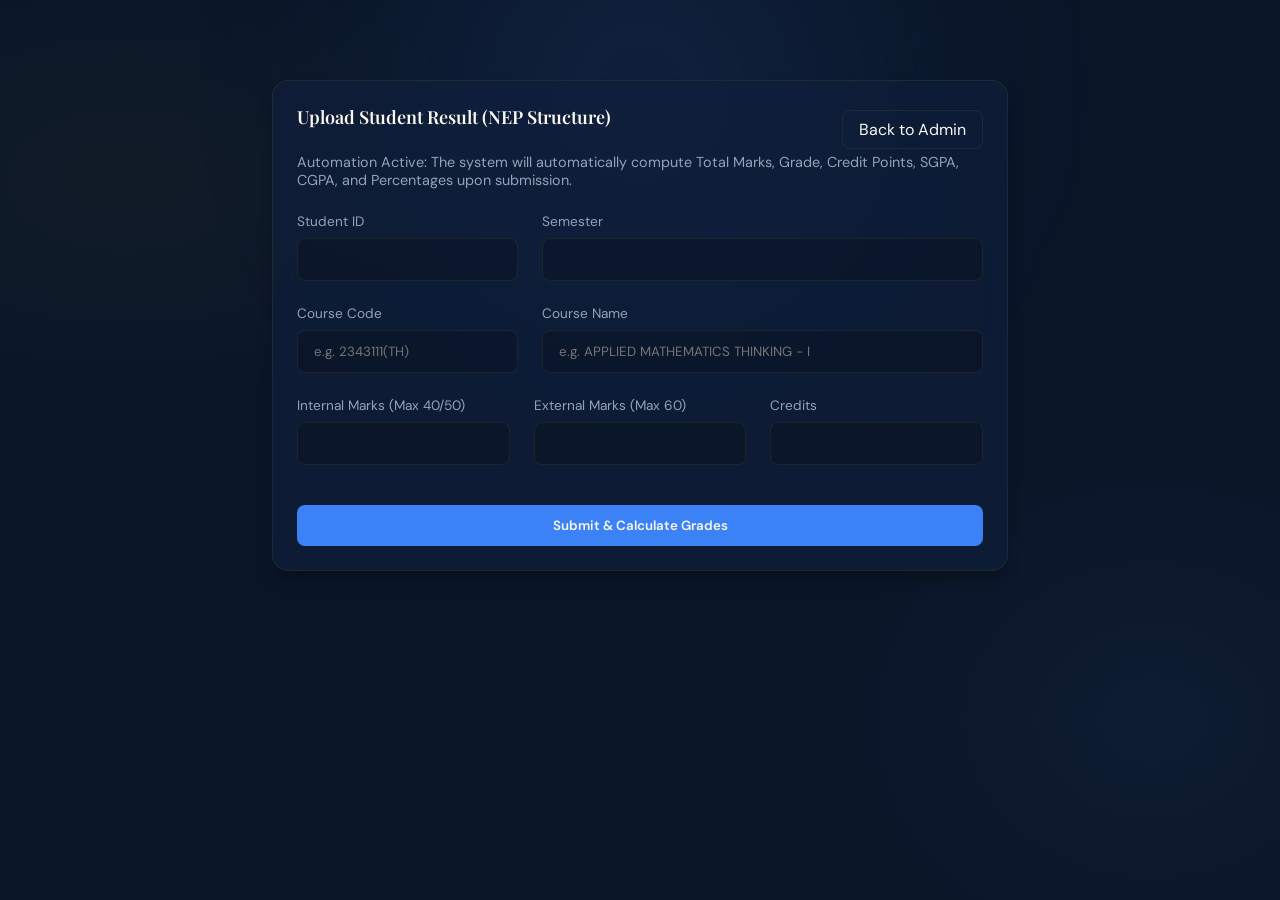
<file: target/classes/static/admin-result-entry.html>
<!DOCTYPE html>
<html lang="en">
<head>
    <meta charset="UTF-8">
    <meta name="viewport" content="width=device-width, initial-scale=1.0">
    <title>Upload Student Result (NEP)</title>
    <link href="https://fonts.googleapis.com/css2?family=Inter:wght@400;500;600;700&display=swap" rel="stylesheet">
    <link rel="stylesheet" href="styles.css">
</head>
<body class="admin-body">

    <div class="background-glow"></div>

    <main class="dashboard-body" style="max-width: 800px; margin: auto; padding-top: 5rem;">
        
        <div class="card form-card">
            <div class="card-header" style="display:flex; justify-content:space-between; align-items:center;">
                <h2>Upload Student Result (NEP Structure)</h2>
                <a href="admin-dashboard.html" class="btn-outline" style="text-decoration:none;">Back to Admin</a>
            </div>

            <p style="color:var(--text-muted); margin-bottom:1.5rem; font-size:0.9rem;">
                Automation Active: The system will automatically compute Total Marks, Grade, Credit Points, SGPA, CGPA, and Percentages upon submission.
            </p>

            <form id="nepResultForm" class="admin-form">
                
                <div class="form-row">
                    <div class="form-group" style="flex:0.5;">
                        <label>Student ID</label>
                        <input type="number" id="nepStudentId" required>
                    </div>
                    <div class="form-group">
                        <label>Semester</label>
                        <input type="number" id="nepSemester" min="1" max="8" required>
                    </div>
                </div>

                <div class="form-row">
                    <div class="form-group" style="flex: 1;">
                        <label>Course Code</label>
                        <input type="text" id="nepCourseCode" placeholder="e.g. 2343111(TH)" required>
                    </div>
                    <div class="form-group" style="flex: 2;">
                        <label>Course Name</label>
                        <input type="text" id="nepCourseName" placeholder="e.g. APPLIED MATHEMATICS THINKING - I" required>
                    </div>
                </div>

                <div class="form-row">
                    <div class="form-group">
                        <label>Internal Marks (Max 40/50)</label>
                        <input type="number" step="0.5" id="nepInternal" required>
                    </div>
                    <div class="form-group">
                        <label>External Marks (Max 60)</label>
                        <input type="number" step="0.5" id="nepExternal" required>
                    </div>
                    <div class="form-group">
                        <label>Credits</label>
                        <input type="number" id="nepCredits" min="1" max="10" required>
                    </div>
                </div>

                <button type="submit" class="btn-primary" style="width:100%; margin-top:1rem;">Submit & Calculate Grades</button>
            </form>
        </div>
        
    </main>

    <script src="result-calculation.js"></script>
</body>
</html>
</file>
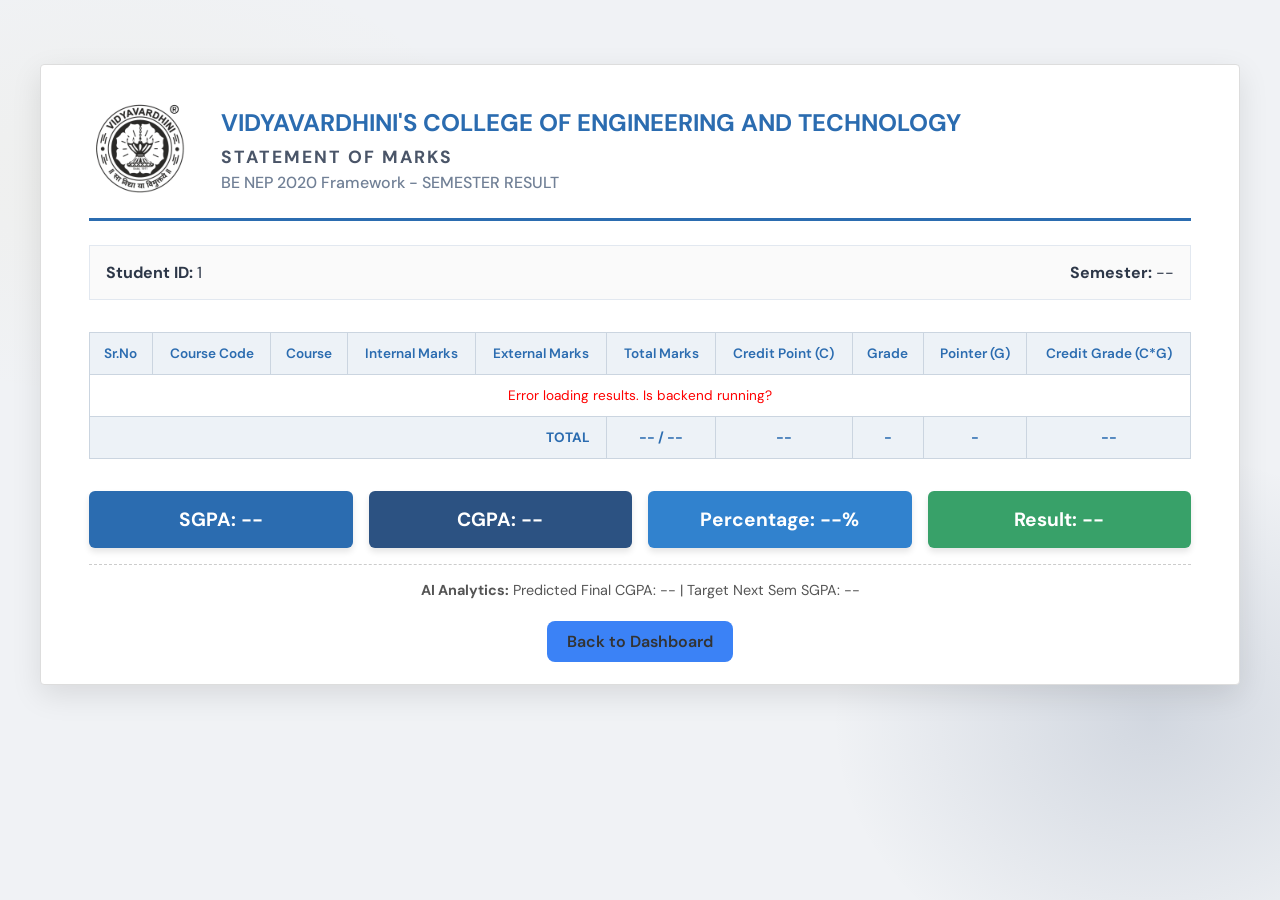
<file: target/classes/static/result-page.html>
<!DOCTYPE html>
<html lang="en">
<head>
    <meta charset="UTF-8">
    <meta name="viewport" content="width=device-width, initial-scale=1.0">
    <meta http-equiv="Cache-Control" content="no-cache, no-store, must-revalidate">
    <meta http-equiv="Pragma" content="no-cache">
    <meta http-equiv="Expires" content="0">
    <title>Official NEP Marksheet</title>
    <link href="https://fonts.googleapis.com/css2?family=Inter:wght@400;600;700&display=swap" rel="stylesheet">
    <link rel="stylesheet" href="styles.css?v=2">
</head>
<body class="dashboard-body marksheet-bg">

    <div class="marksheet-container">
        
        <!-- Header -->
        <header class="marksheet-header">
            <div class="logo-box">
                <img src="College_Logo_R-removebg-preview.png" alt="University Logo">
            </div>
            <div class="university-titles">
                <h1>VIDYAVARDHINI'S COLLEGE OF ENGINEERING AND TECHNOLOGY</h1>
                <h2>STATEMENT OF MARKS</h2>
                <h3>BE NEP 2020 Framework - SEMESTER RESULT</h3>
            </div>
        </header>

        <!-- Student Details -->
        <div class="marksheet-details">
            <div class="detail-row">
                <span><strong>Student ID:</strong> <span id="msStudentId">--</span></span>
                <span><strong>Semester:</strong> <span id="msSemester">--</span></span>
            </div>
        </div>

        <!-- Result Table -->
        <div class="marksheet-table-wrapper">
            <table class="marksheet-table">
                <thead>
                    <tr>
                        <th>Sr.No</th>
                        <th>Course Code</th>
                        <th>Course</th>
                        <th>Internal Marks</th>
                        <th>External Marks</th>
                        <th>Total Marks</th>
                        <th>Credit Point (C)</th>
                        <th>Grade</th>
                        <th>Pointer (G)</th>
                        <th>Credit Grade (C*G)</th>
                    </tr>
                </thead>
                <tbody id="marksheetTableBody">
                    <!-- Javascript Injected -->
                </tbody>
                <tfoot>
                    <tr class="table-total-row">
                        <td colspan="5" style="text-align: right; padding-right: 1rem;"><strong>TOTAL</strong></td>
                        <td id="msTotalMarks">-- / --</td>
                        <td id="msTotalCredits">--</td>
                        <td>-</td>
                        <td>-</td>
                        <td id="msTotalCreditGrades">--</td>
                    </tr>
                </tfoot>
            </table>
        </div>

        <!-- KPI Block -->
        <div class="marksheet-kpis">
            <div class="kpi-box sgpa-box">SGPA: <span id="msSgpa">--</span></div>
            <div class="kpi-box cgpa-box">CGPA: <span id="msCgpa">--</span></div>
            <div class="kpi-box percentage-box">Percentage: <span id="msPercentage">--</span>%</div>
            <div class="kpi-box result-box" id="msResultStatus">Result: --</div>
        </div>
        
        <!-- Target / Predict AI Additions requested -->
        <div class="marksheet-ai-additions" style="margin-top: 1rem; border-top: 1px dashed #ccc; padding-top: 1rem; text-align:center; font-size:0.9rem; color:#555;">
            <strong>AI Analytics:</strong> Predicted Final CGPA: <span id="msAiCgpa">--</span> | Target Next Sem SGPA: <span id="msTargetSgpa">--</span>
        </div>

        <div style="text-align:center; margin-top:2rem;">
            <a href="student-dashboard.html" class="btn-primary" style="text-decoration:none; padding:10px 20px;">Back to Dashboard</a>
        </div>
    </div>

    <script src="result-calculation.js?v=2"></script>
    <script>
        document.addEventListener('DOMContentLoaded', () => {
            initResultPage();
        });
    </script>
</body>
</html>
</file>
<file: target/classes/static/style.css>
/* ============================================================
   VCET Student Portal – Login Page Styles
   University-level premium design: Deep Navy + Gold
   ============================================================ */

@import url('https://fonts.googleapis.com/css2?family=Playfair+Display:wght@500;700;800&family=DM+Sans:wght@400;500;600;700&display=swap');

:root {
    /* Core Palette */
    --navy-950: #040a18;
    --navy-900: #0a1628;
    --navy-800: #101f3c;
    --navy-700: #1a2f52;
    --navy-600: #263f68;

    /* VCET Gold */
    --gold-500: #c9a227;
    --gold-400: #d4b240;
    --gold-300: #e0c462;
    --gold-200: #ecd88e;
    --gold-100: #f7edc4;

    /* Neutrals */
    --warm-white: #faf7f0;
    --cream: #f0ebe0;
    --text-light: #c8c4b8;
    --text-muted: #8a8577;
    --text-dark: #1a1814;

    /* Accents */
    --accent-red: #e74c3c;
    --accent-green: #2ecc71;

    /* Spacing */
    --radius: 14px;
    --radius-sm: 8px;
}

* {
    margin: 0;
    padding: 0;
    box-sizing: border-box;
}

html, body {
    height: 100%;
}

body {
    font-family: 'DM Sans', -apple-system, BlinkMacSystemFont, sans-serif;
    background: var(--navy-950);
    color: var(--warm-white);
    overflow-x: hidden;
}

/* ============================================================
   ANIMATED BACKGROUND SCENE
   ============================================================ */

.bg-scene {
    position: fixed;
    inset: 0;
    z-index: 0;
    overflow: hidden;
    background: url('VCET-Home-1-scaled.jpg') center/cover no-repeat;
}

.bg-gradient {
    position: absolute;
    inset: 0;
    background:
        radial-gradient(ellipse 60% 50% at 20% 50%, rgba(201, 162, 39, 0.15) 0%, transparent 60%),
        radial-gradient(ellipse 50% 70% at 80% 30%, rgba(38, 63, 104, 0.35) 0%, transparent 60%),
        radial-gradient(circle at 50% 110%, rgba(201, 162, 39, 0.15) 0%, transparent 40%),
        linear-gradient(175deg, rgba(4, 10, 24, 0.85) 0%, rgba(10, 22, 40, 0.85) 40%, rgba(16, 31, 60, 0.9) 100%);
}

/* Floating geometric shapes */
.geo {
    position: absolute;
    border: 1px solid rgba(201, 162, 39, 0.12);
    border-radius: 4px;
    animation: geoFloat 20s ease-in-out infinite;
}

.geo-1 {
    width: 120px; height: 120px;
    top: 10%; left: 5%;
    transform: rotate(15deg);
    animation-duration: 25s;
    border-color: rgba(201, 162, 39, 0.10);
}

.geo-2 {
    width: 80px; height: 80px;
    top: 60%; right: 10%;
    transform: rotate(45deg);
    animation-duration: 18s;
    animation-delay: -5s;
    border-color: rgba(201, 162, 39, 0.08);
}

.geo-3 {
    width: 200px; height: 200px;
    bottom: 15%; left: 15%;
    transform: rotate(-10deg);
    animation-duration: 30s;
    animation-delay: -10s;
    border-color: rgba(38, 63, 104, 0.15);
    border-radius: 50%;
}

.geo-4 {
    width: 60px; height: 60px;
    top: 25%; right: 25%;
    transform: rotate(30deg);
    animation-duration: 22s;
    animation-delay: -3s;
    border-color: rgba(201, 162, 39, 0.06);
}

.geo-5 {
    width: 150px; height: 150px;
    top: 70%; left: 60%;
    transform: rotate(-20deg);
    animation-duration: 28s;
    animation-delay: -8s;
    border-color: rgba(38, 63, 104, 0.10);
    border-radius: 50%;
}

@keyframes geoFloat {
    0%, 100% { transform: translateY(0) rotate(var(--rot, 15deg)); opacity: 0.6; }
    25% { transform: translateY(-20px) rotate(calc(var(--rot, 15deg) + 8deg)); opacity: 1; }
    50% { transform: translateY(10px) rotate(calc(var(--rot, 15deg) - 5deg)); opacity: 0.5; }
    75% { transform: translateY(-15px) rotate(calc(var(--rot, 15deg) + 3deg)); opacity: 0.8; }
}

/* Floating particles */
.particle-field {
    position: absolute;
    inset: 0;
}

.particle {
    position: absolute;
    width: 3px; height: 3px;
    background: rgba(201, 162, 39, 0.3);
    border-radius: 50%;
    animation: particleRise linear infinite;
}

.p1 { left: 15%; animation-duration: 12s; animation-delay: 0s; }
.p2 { left: 35%; animation-duration: 16s; animation-delay: -4s; width: 2px; height: 2px; }
.p3 { left: 55%; animation-duration: 14s; animation-delay: -7s; }
.p4 { left: 75%; animation-duration: 18s; animation-delay: -2s; width: 4px; height: 4px; background: rgba(201, 162, 39, 0.15); }
.p5 { left: 90%; animation-duration: 15s; animation-delay: -9s; width: 2px; height: 2px; }
.p6 { left: 45%; animation-duration: 20s; animation-delay: -12s; }

@keyframes particleRise {
    0% { bottom: -10px; opacity: 0; }
    10% { opacity: 1; }
    90% { opacity: 1; }
    100% { bottom: 105%; opacity: 0; }
}

/* ============================================================
   LOGIN LAYOUT
   ============================================================ */

.login-wrapper {
    position: relative;
    z-index: 2;
    min-height: 100vh;
    display: flex;
    flex-direction: column;
    align-items: center;
    justify-content: center;
    padding: 2rem 1.25rem;
}

.login-card {
    width: 100%;
    max-width: 440px;
    background: rgba(16, 31, 60, 0.65);
    backdrop-filter: blur(24px) saturate(1.3);
    -webkit-backdrop-filter: blur(24px) saturate(1.3);
    border: 1px solid rgba(201, 162, 39, 0.15);
    border-radius: var(--radius);
    padding: 2.5rem 2.25rem 2rem;
    box-shadow:
        0 30px 60px -15px rgba(0, 0, 0, 0.6),
        0 0 80px -20px rgba(201, 162, 39, 0.08),
        inset 0 1px 0 rgba(255, 255, 255, 0.04);
    animation: cardEnter 0.8s cubic-bezier(0.22, 1, 0.36, 1) forwards;
    opacity: 0;
}

@keyframes cardEnter {
    from {
        opacity: 0;
        transform: translateY(40px) scale(0.97);
        filter: blur(4px);
    }
    to {
        opacity: 1;
        transform: translateY(0) scale(1);
        filter: blur(0);
    }
}

/* ============================================================
   UNIVERSITY CREST
   ============================================================ */

.crest-area {
    text-align: center;
    margin-bottom: 1.5rem;
    position: relative;
}

.crest-glow {
    position: absolute;
    top: 50%; left: 50%;
    width: 140px; height: 140px;
    transform: translate(-50%, -50%);
    background: radial-gradient(circle, rgba(201, 162, 39, 0.45) 0%, transparent 70%);
    border-radius: 50%;
    filter: blur(20px);
    pointer-events: none;
    animation: pulseGlow 3s infinite alternate;
}

@keyframes pulseGlow {
    from { opacity: 0.7; transform: translate(-50%, -50%) scale(0.95); }
    to { opacity: 1; transform: translate(-50%, -50%) scale(1.05); }
}

.college-crest {
    width: 100px;
    height: auto;
    position: relative;
    z-index: 1;
    filter: drop-shadow(0 4px 16px rgba(201, 162, 39, 0.45));
    animation: crestReveal 1s cubic-bezier(0.22, 1, 0.36, 1) 0.3s both;
}

@keyframes crestReveal {
    from { opacity: 0; transform: scale(0.8); }
    to { opacity: 1; transform: scale(1); }
}

/* ============================================================
   CARD HEADER
   ============================================================ */

.card-header {
    text-align: center;
    margin-bottom: 2rem;
    animation: textReveal 0.6s ease 0.5s both;
}

@keyframes textReveal {
    from { opacity: 0; transform: translateY(10px); }
    to { opacity: 1; transform: translateY(0); }
}

.card-header h1 {
    font-family: 'Playfair Display', Georgia, serif;
    font-size: 1.6rem;
    font-weight: 700;
    color: var(--warm-white);
    letter-spacing: -0.01em;
    line-height: 1.2;
    margin-bottom: 0.4rem;
}

.card-header .subtitle {
    font-size: 0.85rem;
    color: var(--gold-400);
    font-weight: 500;
    letter-spacing: 0.05em;
    text-transform: uppercase;
}

/* ============================================================
   FORM STYLES
   ============================================================ */

.login-form {
    display: flex;
    flex-direction: column;
    gap: 1.15rem;
    animation: formReveal 0.6s ease 0.65s both;
}

@keyframes formReveal {
    from { opacity: 0; transform: translateY(12px); }
    to { opacity: 1; transform: translateY(0); }
}

.form-group {
    display: flex;
    flex-direction: column;
    gap: 0.4rem;
}

.form-group label {
    font-size: 0.8rem;
    font-weight: 600;
    color: var(--text-light);
    text-transform: uppercase;
    letter-spacing: 0.08em;
    display: flex;
    align-items: center;
    gap: 0.4rem;
}

.form-group label svg {
    color: var(--gold-500);
    flex-shrink: 0;
}

.form-group input,
.form-group select {
    padding: 0.8rem 1rem;
    border-radius: var(--radius-sm);
    border: 1px solid rgba(201, 162, 39, 0.12);
    background: rgba(10, 22, 40, 0.6);
    font-size: 0.95rem;
    color: var(--warm-white);
    font-family: 'DM Sans', sans-serif;
    transition: all 0.3s ease;
    outline: none;
}

.form-group input::placeholder {
    color: rgba(200, 196, 184, 0.35);
}

.form-group select option {
    background: var(--navy-800);
    color: var(--warm-white);
}

.form-group input:focus,
.form-group select:focus {
    border-color: var(--gold-500);
    box-shadow: 0 0 0 3px rgba(201, 162, 39, 0.12), 0 0 20px -5px rgba(201, 162, 39, 0.15);
    background: rgba(10, 22, 40, 0.8);
}

/* Password field with toggle */
.input-with-icon {
    position: relative;
}

.input-with-icon input {
    width: 100%;
    padding-right: 3rem;
}

.toggle-pw {
    position: absolute;
    right: 0.75rem;
    top: 50%;
    transform: translateY(-50%);
    background: none;
    border: none;
    color: var(--text-muted);
    cursor: pointer;
    padding: 4px;
    display: flex;
    align-items: center;
    justify-content: center;
    transition: color 0.2s;
}

.toggle-pw:hover {
    color: var(--gold-400);
}

/* ============================================================
   BUTTONS
   ============================================================ */

.form-actions {
    margin-top: 0.5rem;
}

.btn-login {
    width: 100%;
    padding: 0.85rem;
    border: none;
    border-radius: var(--radius-sm);
    background: linear-gradient(135deg, var(--gold-500) 0%, #b58d1f 100%);
    color: var(--navy-950);
    font-size: 0.95rem;
    font-weight: 700;
    font-family: 'DM Sans', sans-serif;
    cursor: pointer;
    transition: all 0.3s ease;
    box-shadow: 0 4px 15px -3px rgba(201, 162, 39, 0.35);
    display: flex;
    align-items: center;
    justify-content: center;
    gap: 0.5rem;
    letter-spacing: 0.03em;
}

.btn-login:hover {
    transform: translateY(-2px);
    box-shadow: 0 8px 25px -5px rgba(201, 162, 39, 0.45);
    background: linear-gradient(135deg, var(--gold-400) 0%, var(--gold-500) 100%);
}

.btn-login:active {
    transform: translateY(0);
    box-shadow: 0 2px 8px -2px rgba(201, 162, 39, 0.3);
}

.btn-login:disabled {
    opacity: 0.7;
    cursor: not-allowed;
    transform: none;
}

/* ============================================================
   ERROR MESSAGE
   ============================================================ */

.error-message {
    color: var(--accent-red);
    font-size: 0.85rem;
    text-align: center;
    min-height: 1.2rem;
    font-weight: 500;
    transition: opacity 0.3s ease;
}

/* ============================================================
   HELP LINK
   ============================================================ */

.help-link-row {
    text-align: center;
}

.link-btn {
    background: none;
    border: none;
    color: var(--text-muted);
    font-size: 0.82rem;
    font-weight: 500;
    cursor: pointer;
    font-family: 'DM Sans', sans-serif;
    transition: color 0.2s;
    padding: 0.25rem 0;
}

.link-btn:hover {
    color: var(--gold-400);
    text-decoration: underline;
}

/* ============================================================
   CARD FOOTER NOTE
   ============================================================ */

.card-divider {
    height: 1px;
    background: rgba(201, 162, 39, 0.1);
    margin: 1.5rem 0 1rem;
}

.card-note {
    font-size: 0.75rem;
    color: var(--text-muted);
    text-align: center;
    line-height: 1.6;
    display: flex;
    flex-direction: column;
    align-items: center;
    gap: 0.35rem;
}

.card-note svg {
    color: var(--gold-500);
    flex-shrink: 0;
}

/* ============================================================
   FOOTER
   ============================================================ */

.login-footer {
    margin-top: 2rem;
    text-align: center;
}

.login-footer p {
    color: rgba(200, 196, 184, 0.4);
    font-size: 0.75rem;
    font-weight: 500;
    letter-spacing: 0.03em;
}

/* ============================================================
   MODAL — Forgot Password
   ============================================================ */

.modal-overlay {
    position: fixed;
    inset: 0;
    background: rgba(4, 10, 24, 0.85);
    backdrop-filter: blur(8px);
    display: flex;
    align-items: center;
    justify-content: center;
    z-index: 1000;
    padding: 1rem;
    animation: modalFadeIn 0.3s ease;
}

.modal-overlay.hidden { display: none; }

@keyframes modalFadeIn {
    from { opacity: 0; }
    to { opacity: 1; }
}

.modal-card {
    background: rgba(16, 31, 60, 0.92);
    backdrop-filter: blur(20px);
    border: 1px solid rgba(201, 162, 39, 0.15);
    border-radius: var(--radius);
    padding: 2rem;
    max-width: 420px;
    width: 100%;
    box-shadow: 0 25px 50px rgba(0, 0, 0, 0.5);
    animation: modalSlideUp 0.4s cubic-bezier(0.22, 1, 0.36, 1);
}

@keyframes modalSlideUp {
    from { opacity: 0; transform: translateY(20px) scale(0.97); }
    to { opacity: 1; transform: translateY(0) scale(1); }
}

.modal-header {
    display: flex;
    align-items: center;
    justify-content: space-between;
    margin-bottom: 0.75rem;
}

.modal-header h2 {
    font-family: 'Playfair Display', Georgia, serif;
    font-size: 1.15rem;
    font-weight: 700;
    color: var(--warm-white);
    display: flex;
    align-items: center;
    gap: 0.5rem;
}

.modal-header h2 svg {
    color: var(--gold-500);
}

.modal-close {
    background: none;
    border: none;
    color: var(--text-muted);
    cursor: pointer;
    padding: 4px;
    border-radius: 6px;
    transition: all 0.2s;
    display: flex;
}

.modal-close:hover {
    color: var(--warm-white);
    background: rgba(255, 255, 255, 0.06);
}

.modal-note {
    font-size: 0.85rem;
    color: var(--text-muted);
    margin-bottom: 1.25rem;
    line-height: 1.5;
}

.modal-actions {
    margin-top: 1rem;
}

.forgot-message {
    font-size: 0.85rem;
    line-height: 1.6;
    margin: 0.75rem 0 0;
    min-height: 1.5rem;
    color: var(--text-light);
}

/* ============================================================
   RESPONSIVE
   ============================================================ */

@media (max-width: 480px) {
    .login-card {
        padding: 2rem 1.5rem 1.5rem;
    }

    .card-header h1 {
        font-size: 1.35rem;
    }

    .college-crest {
        width: 70px;
    }

    .geo { display: none; }
}

@media (min-width: 1200px) {
    .login-card {
        max-width: 460px;
    }
}
</file>
<file: target/classes/static/styles.css>
@import url('https://fonts.googleapis.com/css2?family=Playfair+Display:wght@500;700&family=DM+Sans:wght@400;500;600;700&display=swap');

:root {
    --bg-dark: #0a1628;
    --card-bg: rgba(16, 31, 60, 0.65);
    --card-border: rgba(201, 162, 39, 0.10);
    --text-main: #faf7f0;
    --text-muted: #94a3b8;
    
    --accent-blue: #3b82f6;
    --accent-blue-hover: #2563eb;
    --accent-green: #10b981;
    --accent-purple: #8b5cf6;
    --accent-orange: #f59e0b;
    --accent-red: #ef4444;
    --accent-gold: #c9a227;
    --accent-gold-hover: #d4b240;
}

* {
    margin: 0;
    padding: 0;
    box-sizing: border-box;
    font-family: 'DM Sans', 'Inter', sans-serif;
}

body {
    background-color: var(--bg-dark);
    background-image:
        radial-gradient(ellipse 60% 50% at 10% 20%, rgba(201, 162, 39, 0.04) 0%, transparent 50%),
        radial-gradient(ellipse 50% 60% at 90% 80%, rgba(38, 63, 104, 0.15) 0%, transparent 50%);
    color: var(--text-main);
    min-height: 100vh;
    overflow-x: hidden;
}

/* Global Background Glow */
.background-glow {
    position: fixed;
    top: -20%;
    left: 20%;
    width: 60%;
    height: 60%;
    background: radial-gradient(circle, rgba(59, 130, 246, 0.15) 0%, transparent 70%);
    filter: blur(100px);
    z-index: -1;
    pointer-events: none;
}

/* Card Base Structure (Glassmorphism) */
.card {
    background: var(--card-bg);
    border: 1px solid var(--card-border);
    border-radius: 16px;
    padding: 1.5rem;
    backdrop-filter: blur(16px);
    -webkit-backdrop-filter: blur(16px);
    box-shadow: 0 10px 15px -3px rgba(0, 0, 0, 0.3);
    transition: transform 0.3s ease, box-shadow 0.3s ease;
}

.card:hover {
    transform: translateY(-4px);
    box-shadow: 0 20px 25px -5px rgba(0, 0, 0, 0.4);
}

.card-header h2 {
    font-family: 'Playfair Display', Georgia, serif;
    font-size: 1.125rem;
    font-weight: 600;
    margin-bottom: 1.5rem;
    color: var(--text-main);
}

/* Risk Banner */
.risk-banner {
    display: flex;
    align-items: center;
    gap: 1.5rem;
    background: rgba(239, 68, 68, 0.15);
    border: 1px solid rgba(239, 68, 68, 0.3);
    border-radius: 12px;
    padding: 1rem 1.5rem;
    margin-bottom: 2rem;
    animation: slideIn 0.5s ease-out;
}

.risk-banner.hidden {
    display: none;
}

.risk-icon {
    font-size: 2rem;
}

.risk-text h3 {
    color: var(--accent-red);
    font-size: 1.1rem;
    margin-bottom: 0.25rem;
}

.risk-text p {
    color: var(--text-muted);
    font-size: 0.9rem;
}

/* --- STUDENT DASHBOARD LAYOUT --- */
.dashboard-body {
    padding: 2rem;
    max-width: 1400px;
    margin: 0 auto;
}

.dashboard-header {
    display: flex;
    justify-content: space-between;
    align-items: center;
    margin-bottom: 2rem;
}

.logo-area h1 {
    font-family: 'Playfair Display', Georgia, serif;
    font-size: 1.5rem;
    font-weight: 700;
    color: var(--text-main);
}

.role-badge {
    background: rgba(59, 130, 246, 0.2);
    color: var(--accent-blue);
    padding: 0.25rem 0.75rem;
    border-radius: 9999px;
    font-size: 0.8rem;
    font-weight: 600;
}

.user-actions {
    display: flex;
    align-items: center;
    gap: 1rem;
}

/* KPI Cards Grid */
.grid-cards {
    display: grid;
    grid-template-columns: repeat(auto-fit, minmax(240px, 1fr));
    gap: 1.5rem;
    margin-bottom: 2rem;
}

.kpi-card h3 {
    font-size: 0.875rem;
    color: var(--text-muted);
    text-transform: uppercase;
    letter-spacing: 0.05em;
    margin-bottom: 0.5rem;
}

.kpi-card .value {
    font-size: 2.25rem;
    font-weight: 700;
    color: var(--text-main);
    margin-bottom: 0.5rem;
}

.kpi-card .trend {
    font-size: 0.85rem;
    color: var(--accent-blue);
}

/* Layout Split */
.grid-layout {
    display: grid;
    grid-template-columns: 2fr 1fr;
    gap: 1.5rem;
}

/* Tables */
.table-card { margin-top: 1.5rem; }
.table-responsive { overflow-x: auto; }

.data-table {
    width: 100%;
    border-collapse: collapse;
    text-align: left;
}

.data-table th, .data-table td {
    padding: 1rem;
    border-bottom: 1px solid var(--card-border);
}

.data-table th {
    color: var(--text-muted);
    font-weight: 500;
    font-size: 0.875rem;
}

.data-table tbody tr:hover {
    background: rgba(255,255,255,0.03);
}

.badge {
    padding: 0.35rem 0.75rem;
    border-radius: 6px;
    font-size: 0.75rem;
    font-weight: 600;
}

.badge-strong { background: rgba(16, 185, 129, 0.2); color: var(--accent-green); }
.badge-average { background: rgba(245, 158, 11, 0.2); color: var(--accent-orange); }
.badge-weak { background: rgba(239, 68, 68, 0.2); color: var(--accent-red); }

/* --- ADMIN DASHBOARD LAYOUT --- */
.admin-layout {
    display: flex;
    height: 100vh;
}

.sidebar {
    width: 260px;
    background: rgba(15, 23, 42, 0.95);
    border-right: 1px solid var(--card-border);
    padding: 2rem 1.5rem;
    display: flex;
    flex-direction: column;
}

.sidebar-header { margin-bottom: 3rem; }
.sidebar-header h2 { font-size: 1.5rem; color: var(--text-main); }

.sidebar-nav {
    display: flex;
    flex-direction: column;
    gap: 0.5rem;
    flex-grow: 1;
}

.nav-item {
    text-decoration: none;
    color: var(--text-muted);
    padding: 0.75rem 1rem;
    border-radius: 8px;
    transition: all 0.2s ease;
    font-weight: 500;
}

.nav-item:hover {
    background: rgba(201, 162, 39, 0.08);
    color: var(--text-main);
}

.nav-item.active {
    background: linear-gradient(135deg, rgba(201, 162, 39, 0.15) 0%, rgba(201, 162, 39, 0.05) 100%);
    color: var(--accent-gold);
    border-left: 3px solid var(--accent-gold);
    padding-left: calc(1rem - 3px);
}

.mt-auto { margin-top: auto; }

.admin-main {
    flex-grow: 1;
    padding: 2rem;
    overflow-y: auto;
}

.admin-topbar {
    display: flex;
    justify-content: space-between;
    align-items: center;
    margin-bottom: 2rem;
}

.tab-pane { display: none; }
.tab-pane.active { display: block; animation: slideIn 0.4s ease-out; }

/* Forms */
.admin-form .form-row {
    display: flex;
    gap: 1.5rem;
    margin-bottom: 1.5rem;
}

.admin-form .form-group {
    flex: 1;
    display: flex;
    flex-direction: column;
    gap: 0.5rem;
}

.admin-form label {
    font-size: 0.85rem;
    color: var(--text-muted);
}

.admin-form input {
    background: rgba(0,0,0,0.2);
    border: 1px solid var(--card-border);
    color: var(--text-main);
    padding: 0.75rem 1rem;
    border-radius: 8px;
    outline: none;
}

.admin-form input:focus {
    border-color: var(--accent-blue);
}

/* Buttons */
.btn-primary {
    background: var(--accent-blue);
    color: var(--white);
    border: none;
    padding: 0.75rem 1.5rem;
    border-radius: 8px;
    font-weight: 600;
    cursor: pointer;
    transition: background 0.3s;
}

.btn-primary:hover { background: var(--accent-blue-hover); }

.btn-outline {
    background: transparent;
    color: var(--text-main);
    border: 1px solid var(--card-border);
    padding: 0.5rem 1rem;
    border-radius: 8px;
    cursor: pointer;
}

.btn-outline:hover { background: rgba(255,255,255,0.05); }

/* Utilities */
.mb-4 { margin-bottom: 2rem; }

@keyframes slideIn {
    from { opacity: 0; transform: translateY(10px); }
    to { opacity: 1; transform: translateY(0); }
}

@media (max-width: 900px) {
    .grid-layout { grid-template-columns: 1fr; }
    .admin-layout { flex-direction: column; }
    .sidebar { width: 100%; height: auto; border-right: none; border-bottom: 1px solid var(--card-border); }
}

/* --- MU NEP MARKSHEET STYLING --- */
.marksheet-bg {
    background-color: #f0f2f5;
    color: #333;
}

.marksheet-container {
    max-width: 1200px;
    margin: 2rem auto;
    background: #ffffff;
    padding: 2rem 3rem;
    box-shadow: 0 10px 30px rgba(0,0,0,0.1);
    border: 1px solid #ddd;
    border-radius: 4px; /* classic paper look */
}

.marksheet-header {
    display: flex;
    align-items: center;
    border-bottom: 3px solid #2b6cb0;
    padding-bottom: 1rem;
    margin-bottom: 1.5rem;
}

.logo-box img {
    width: 100px;
    height: auto;
    margin-right: 2rem;
}

.university-titles h1 {
    font-size: 1.5rem;
    color: #2b6cb0; /* Deep blue */
    margin-bottom: 0.5rem;
}

.university-titles h2 {
    font-size: 1.1rem;
    letter-spacing: 2px;
    color: #4a5568;
    margin-bottom: 0.25rem;
}

.university-titles h3 {
    font-size: 1rem;
    font-weight: 500;
    color: #718096;
}

.marksheet-details {
    padding: 1rem;
    background: #fafafa;
    border: 1px solid #e2e8f0;
    margin-bottom: 2rem;
    font-size: 1rem;
    color: #2d3748;
}

.detail-row {
    display: flex;
    justify-content: space-between;
}

.marksheet-table-wrapper {
    overflow-x: auto;
    margin-bottom: 2rem;
}

.marksheet-table {
    width: 100%;
    border-collapse: collapse;
    font-size: 0.85rem;
    border: 1px solid #cbd5e0;
}

.marksheet-table th, .marksheet-table td {
    border: 1px solid #cbd5e0;
    padding: 0.75rem;
    text-align: center;
}

.marksheet-table th {
    background: #edf2f7;
    color: #2b6cb0;
    font-weight: 600;
}

.marksheet-table tbody tr:nth-child(even) {
    background: #f8fafc;
}

.marksheet-table tbody td strong {
    color: #1a202c;
}

.table-total-row th, .table-total-row td {
    background: #edf2f7;
    color: #2b6cb0;
    font-weight: 700;
}

/* KPI Summary Blocks */
.marksheet-kpis {
    display: flex;
    justify-content: space-between;
    gap: 1rem;
    margin-top: 1rem;
}

.kpi-box {
    flex: 1;
    padding: 1rem;
    border-radius: 6px;
    font-weight: 700;
    text-align: center;
    font-size: 1.2rem;
    color: white;
    box-shadow: 0 4px 6px rgba(0,0,0,0.1);
}

.sgpa-box { background: #2b6cb0; }
.cgpa-box { background: #2c5282; }
.percentage-box { background: #3182ce; }
.result-box { background: #38a169; }

/* Admin edit modals */
.modal-overlay {
    position: fixed;
    inset: 0;
    background: rgba(15, 23, 42, 0.75);
    display: flex;
    align-items: center;
    justify-content: center;
    z-index: 1000;
    padding: 1rem;
}
.modal-overlay.hidden { display: none; }
.modal-card {
    background: var(--card-bg, rgba(30, 41, 59, 0.95));
    border: 1px solid rgba(255, 255, 255, 0.1);
    border-radius: 12px;
    padding: 1.5rem;
    max-width: 520px;
    width: 100%;
    box-shadow: 0 25px 50px rgba(0, 0, 0, 0.35);
}
.modal-card h2 { margin-bottom: 1rem; font-size: 1.15rem; }

@keyframes pulseGlow {
    from { opacity: 0.6; transform: scale(0.95); }
    to { opacity: 1; transform: scale(1.05); }
}
</file>
